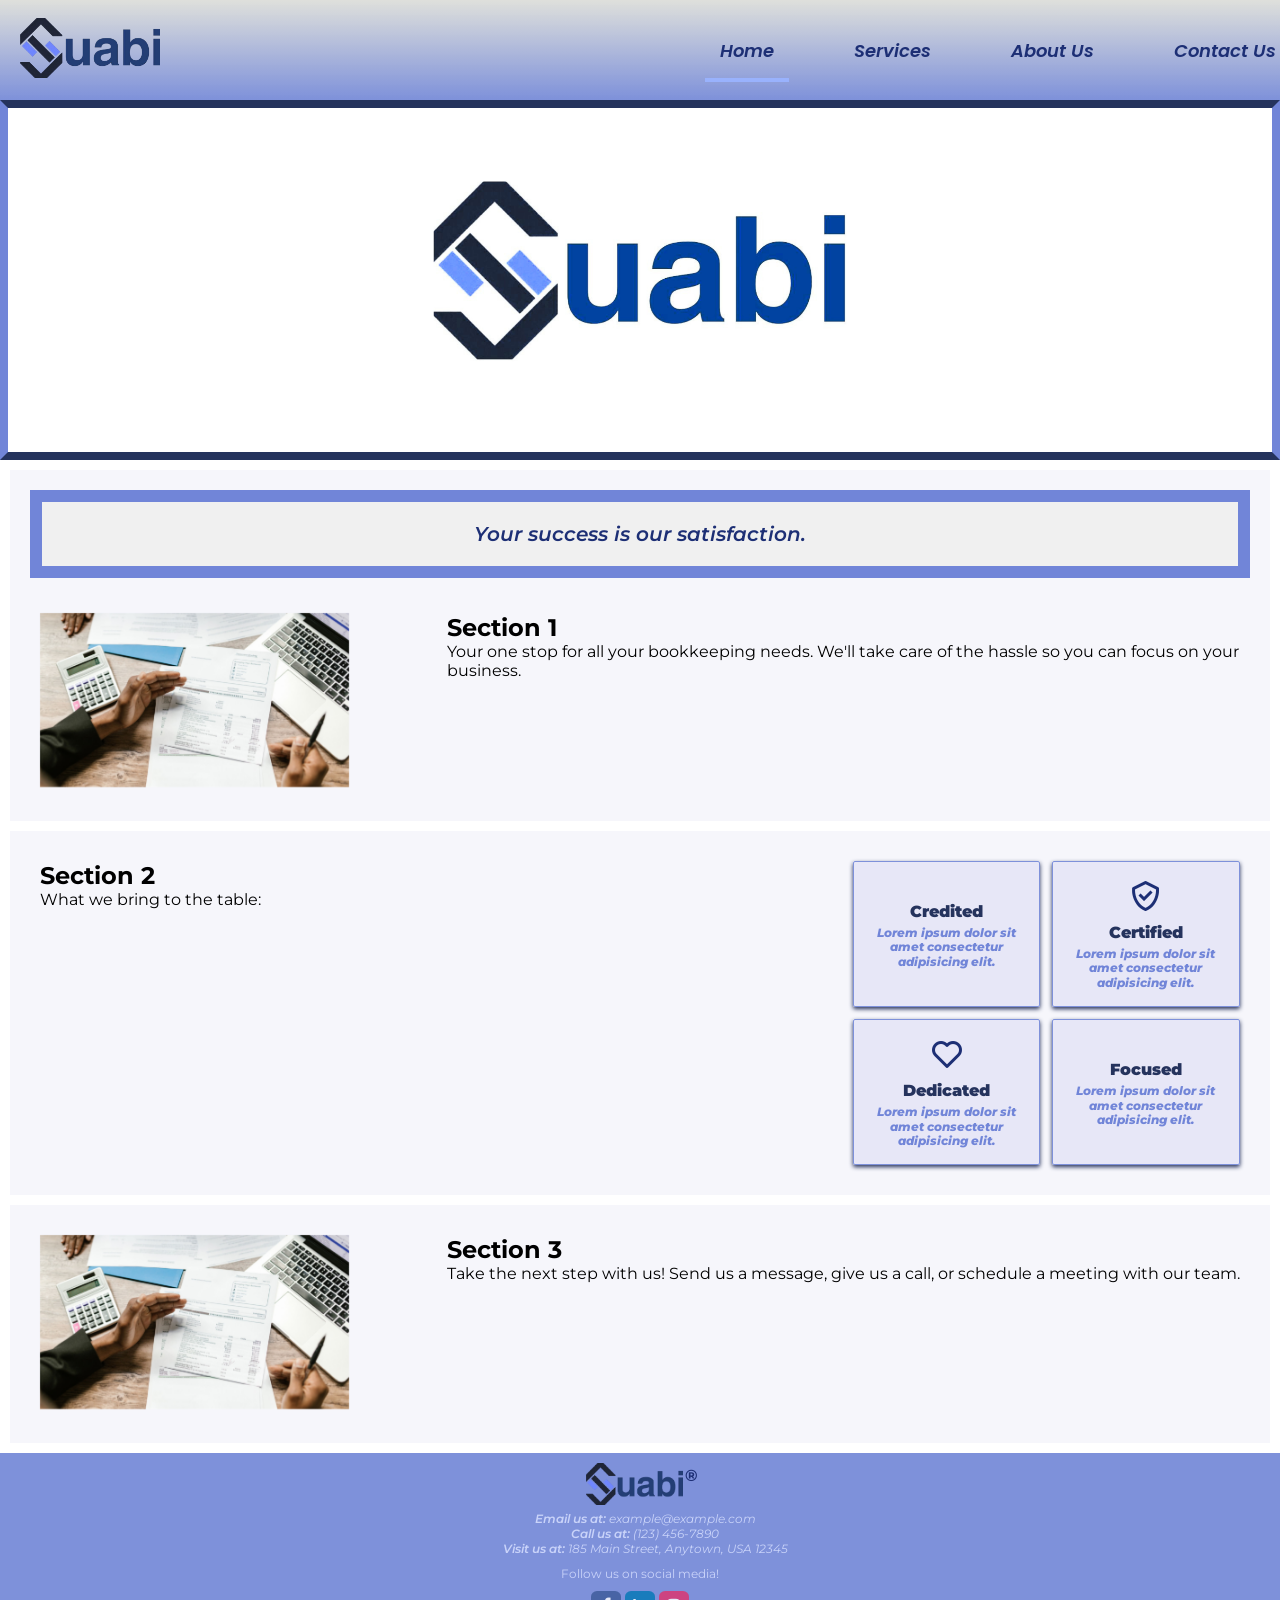
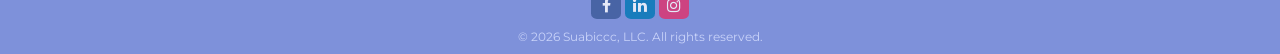
<file: Frontend/index.html>
<!-- This is the entry point for the website -->
 
<!-- Stating we're using html-->
<!DOCTYPE html> 
<html lang="en">  
<head>              
    <meta charset="UTF-8">
    <meta http-equiv="X-UA-Compatible" content="IE=edge">
    <meta name="viewport" content="width=device-width,initial-scale=1.0">
    <!-- Boxicons Icons -->
    <link href='https://unpkg.com/boxicons@2.1.4/css/boxicons.min.css' rel='stylesheet'>
    <!-- Basic Icons -->
    <link href="https://cdn.boxicons.com/3.0.8/fonts/basic/boxicons.min.css" rel="stylesheet">
    <!-- Filled Icons -->
    <link href="https://cdn.boxicons.com/3.0.8/fonts/filled/boxicons-filled.min.css" rel="stylesheet">
    <!-- Brand Icons -->
    <link href="https://cdn.boxicons.com/3.0.8/fonts/brands/boxicons-brands.min.css" rel="stylesheet">
    <!-- Font Awesome Icons -->
    <link rel="stylesheet" href="https://cdnjs.cloudflare.com/ajax/libs/font-awesome/4.7.0/css/font-awesome.min.css">
    <link rel="stylesheet" href="style-home-v.1.css">

<!-- Declaring the title of the web page-->
    <title>Suabi</title>
    <link rel="icon" type="image/x-icon" href="../Frontend/suabi-favicon.png">
</head>

    <!-- What's going on in the body of the page-->
    <body>
        <div class="WRAPPER">
            <nav class="NAV" id="navbar">
                <div class="NAV-LOGO" id="logo">
                    <a href="index.html">
                    <img src="../Frontend/Suabi trademark-transparent-cropped.png" alt="Company Trademark Logo"/>
                    </a>
                </div>  
                <!-- Menu option for different pages-->
                <div class="NAV-MENU" id="NAVMENU">
                    <ul>
                        <li><a href="index.html" class="link active">Home</a></li>
                        <li><a href="services-v.1.html" class="link">Services</a></li>
                        <li><a href="about-us-v.1.html" class="link">About Us</a></li>
                        <li><a href="contact-us-v.1.html" class="link">Contact Us</a></li>

                    </ul>
                </div>

                <!-- Creating button hamburger menu button -->
                    <div class="NAV-MENU-BUTTON" id="menuButton" onclick="menuFunction()"> 
                        <div class="menuBar1"></div>
                        <div class="menuBar2"></div>
                        <div class="menuBar3"></div>
                    </div>    
            </nav>
        </div>

        <!-- Main content of the page -->

        <!-- Header Photo Carousel -->
        <section class="CAROUSEL">
            <img class="IMG-CAROUSEL" id="IMG-1" src="../Frontend/re-colored-logo-3x2.png" style="width:100%;" style = "height:100%;" alt="Photo Carousel 1"/>
            <img class="IMG-CAROUSEL" id="IMG-2" src="../Frontend/your-book-keeping-partner-3x2.png" style="width:100%;" style = "height:100%;" alt="Photo Carousel 2"/>
            <img class="IMG-CAROUSEL" id="IMG-3" src="../Frontend/quickbooks-certification-3x2.png" style="width:100%;" style = "height:100%;"alt="Photo Carousel 3"/>
        </section>

         <!-- Section 1-->
        <div class="HOME-CONTAINER">
            
        <!-- Homepage Content -->
        <p class="HOME-INTRO">
            Your success is our satisfaction.
        </p>
                <!-- Reverse the order of columns on smaller screens -->
                <div class="HOME-ROW reverse-order">
                    <!-- Image Column -->
                    <div class="HOME-COLUMN-2 slide-in from-left">
                        <img src="../Frontend/SUABI-homepage-pic-3-16x9.jpg" 
                        alt="Company Image" width="80%"/>
                    </div>
                    <!-- Text Column -->
                    <div class="HOME-COLUMN-1 slide-in from-right">
                        <h2 class="COLUMN-HEADER">Section 1</h2>
                        <p><span>
                            Your one stop for all your bookkeeping needs. 
                            We'll take care of the hassle 
                            so you can focus on your business.
                        </span></p>
                    </div>
                </div>
            </div>
        </div>

                <!-- Section 2-->
        <div class="HOME-CONTAINER">
            <div class="HOME-ROW">
            <!-- Reverse the order of columns on smaller screens -->
                <div class="HOME-ROW reverse-order">
                <!-- Text Column -->
                <div class="HOME-COLUMN-1 slide-in from-right">
                    <h2 class="COLUMN-HEADER">Section 2</h2>
                    <p><span>
                        What we bring to the table:
                    </span></p>
                </div>
                <!-- Why Trust Us Column -->
                <div class="HOME-COLUMN-2 slide-in from-left">
                 <!-- Why our clients can trust us -->
                    <div class="WHY-TRUST-GRID">
                            <div class="WHY-TRUST-SMALL-CARD">
                                <i class="bx bx-medal-star"></i> 
                                    <h4>Credited</h4>
                                    <p class="WHY-TRUST-CONTENT">Lorem ipsum dolor sit amet consectetur adipisicing elit.</p>
                            </div>
                            <div class="WHY-TRUST-SMALL-CARD">
                                <i class="bx bx-check-shield"></i>
                                    <h4>Certified</h4>
                                    <p class="WHY-TRUST-CONTENT">Lorem ipsum dolor sit amet consectetur adipisicing elit.</p>
                            </div>
                            <div class="WHY-TRUST-SMALL-CARD">
                                <i class="bx bx-heart FEATURE-ICON"></i>
                                    <h4>Dedicated</h4>
                                        <p class="WHY-TRUST-CONTENT">Lorem ipsum dolor sit amet consectetur adipisicing elit.</p>
                            </div>
                            <div class="WHY-TRUST-SMALL-CARD">
                                <i class="bx bx-enterprise"></i>
                                    <h4>Focused</h4>
                                    <p class="WHY-TRUST-CONTENT">Lorem ipsum dolor sit amet consectetur adipisicing elit.</p>
                            </div>
                        </div>
                    </div>
                </div>
            </div>
        </div>
        
        <!-- Section 3-->
        <div class="HOME-CONTAINER">
            <div class="HOME-ROW">
                <!-- Reverse the order of columns on smaller screens -->
                <div class="HOME-ROW reverse-order">
                    <!-- Image Column -->
                    <div class="HOME-COLUMN-2 slide-in from-left">
                        <img src="../Frontend/SUABI-homepage-pic-3-16x9.jpg" 
                        alt="Company Image" width="80%"/>
                    </div>
                    <!-- Text Column -->
                    <div class="HOME-COLUMN-1 slide-in from-right">
                        <h2 class="COLUMN-HEADER">Section 3</h2>
                        <p><span>
                            Take the next step with us! Send us a message, give us a call, 
                            or schedule a meeting with our team.
                        </span></p>
                    </div>
                </div>
            </div>
        </div>

        <!-- Footer -->
        <footer class="FOOT" >
            <div class="FOOT-LOGO">
                <img src="../Frontend/Suabi trademark-transparent-cropped.png" alt="Company Trademark Logo"/>
            </div>
            <address class="FOOT-BUSINESS-INFO">
                <span class="bold">Email us at:</span><a href="mailto:example@example.com" class="suabiEmail"> example@example.com</a><br>
                <span class="bold">Call us at:</span> <a href="tel:+1234567890" class="suabiPhone"> (123) 456-7890 </a><br>
                <span class="bold">Visit us at:</span> 185 Main Street, Anytown, USA 12345<br>
            </address>
            <p>Follow us on social media!</p>
            <div class="FOOT-SOCIAL">
                <a href="https://www.facebook.com/people/Suabiccc-LLC/61589513567706/" class="fa fa-facebook" target="_blank"></a>
                <a href="https://www.linkedin.com/in/ananta-bista-8b4021183" class="fa fa-linkedin" target="_blank"></a>
                <a href="#" class="fa fa-instagram" target="_blank"></a>
            </div>
            <p>&copy; 2026 Suabiccc, LLC. All rights reserved.</p>
        </footer>

        
<!-- JavaScript -->

        <!-- Making menu functional and responsive (using javascript)-->
        <script>
            // Toggle the responsive class on the navigation menu
            function menuFunction(navMenu, menuButton){
                var navMenu = document.getElementById("NAVMENU");
                var menuButton = document.getElementById("menuButton");

                /// Toggle the responsive class on the navigation menu
                if(navMenu.className === "NAV-MENU"){
                        navMenu.className += " responsive";
                }else{
                        navMenu.className = "NAV-MENU";
                }
                // Toggle the change class on the menu button to animate menu bars
                menuButton.classList.toggle("change");
            }

            // When the user scrolls down 40px from the top of the document, hide the navbar
            window.addEventListener('scroll', function() {
                var navbar = document.getElementById("navbar");
                var menuButton = document.getElementById("menuButton");

                if(window.scrollY > 40){
                    navbar.classList.add("scrolled");
                    menuButton.classList.add("scrolled");
                }else{
                    navbar.classList.remove("scrolled");
                    menuButton.classList.remove("scrolled");
                }
            });
        </script>

        <!-- Making carousel functional by automatically cycling through the image (using javascript)-->
        <script>
            // declaring the carousel index
            var carouselIndex = 0;
            imageCarousel();

            function imageCarousel(){

                // declaring values for carousel index and images
                var c;
                var t;

                // getting all the images in the carousel
                t = document.getElementsByClassName("IMG-CAROUSEL");
                for (c = 0; c < t.length; c++) {
                    t[c].style.display = "none";
                }
                carouselIndex++;
                if (carouselIndex > t.length) {carouselIndex = 1}
                t[carouselIndex-1].style.display = "block";
                setTimeout(imageCarousel, 3000);
            }
        </script>

        <!-- Making slide-in function functional -->
        <script>
            // Creating listener
            document.addEventListener("DOMContentLoaded", function() {
                // creating observer for slide-in animation
                const observerOptions = {
                    // states to use the viewport
                    root: null,
                    rootMargin: '0px',
                    // tells to trigger when element is 60% in view
                    threshold: 0.60,
                };
                    
                // initializing new intersection observer to trigger slide-in animation 
                const observer = new IntersectionObserver((entries, observer) => {
                    entries.forEach(entry => {
                        // checks if element is intersecting (is in view)
                        if (entry.isIntersecting) {
                            // adding visible class to trigger CSS
                            entry.target.classList.add("visible");
                            // stoping observing once animated
                               // to improve performance
                            observer.unobserve(entry.target);
                            }
                    });
                }, observerOptions);

                // initilzing to select all elements with the "slide-in" class 
                const elements = document.querySelectorAll('.slide-in');
                    elements.forEach(element => {
                        observer.observe(element);
                    });
                });

                // For smoother transition when resizing window
                const transitionSheet = document.createElement('style');
                
                // stating that there should be no slide-in animation
                transitionSheet.innerText = `
                    .slide-in.no-transition {
                        transition: none !important;
                    }
                `;
                document.head.appendChild(transitionSheet);

            // delaying animation action until after window has resized 
            let resizeTimer;
                
            // initilzing to select all elements with the "slide-in" class 
            const slidInElements = document.querySelectorAll('.slide-in');

            window.addEventListener('resize', function() {
                // disables transition to prevent the slide-in animation
                slidInElements.forEach(element => {
                    element.classList.add('no-transition');
                });
                    
                // resets/clears resize timer
                clearTimeout(resizeTimer);
                
                // once resizing is finished, re-enables transition for animation
                resizeTimer = setTimeout(function() {
                    const elements = document.querySelectorAll('.slide-in');
                        elements.forEach(element => {
                            element.classList.remove('no-transition');
                        });
                    }, 100);
                });
        </script>  
    </body>
</html>
</file>
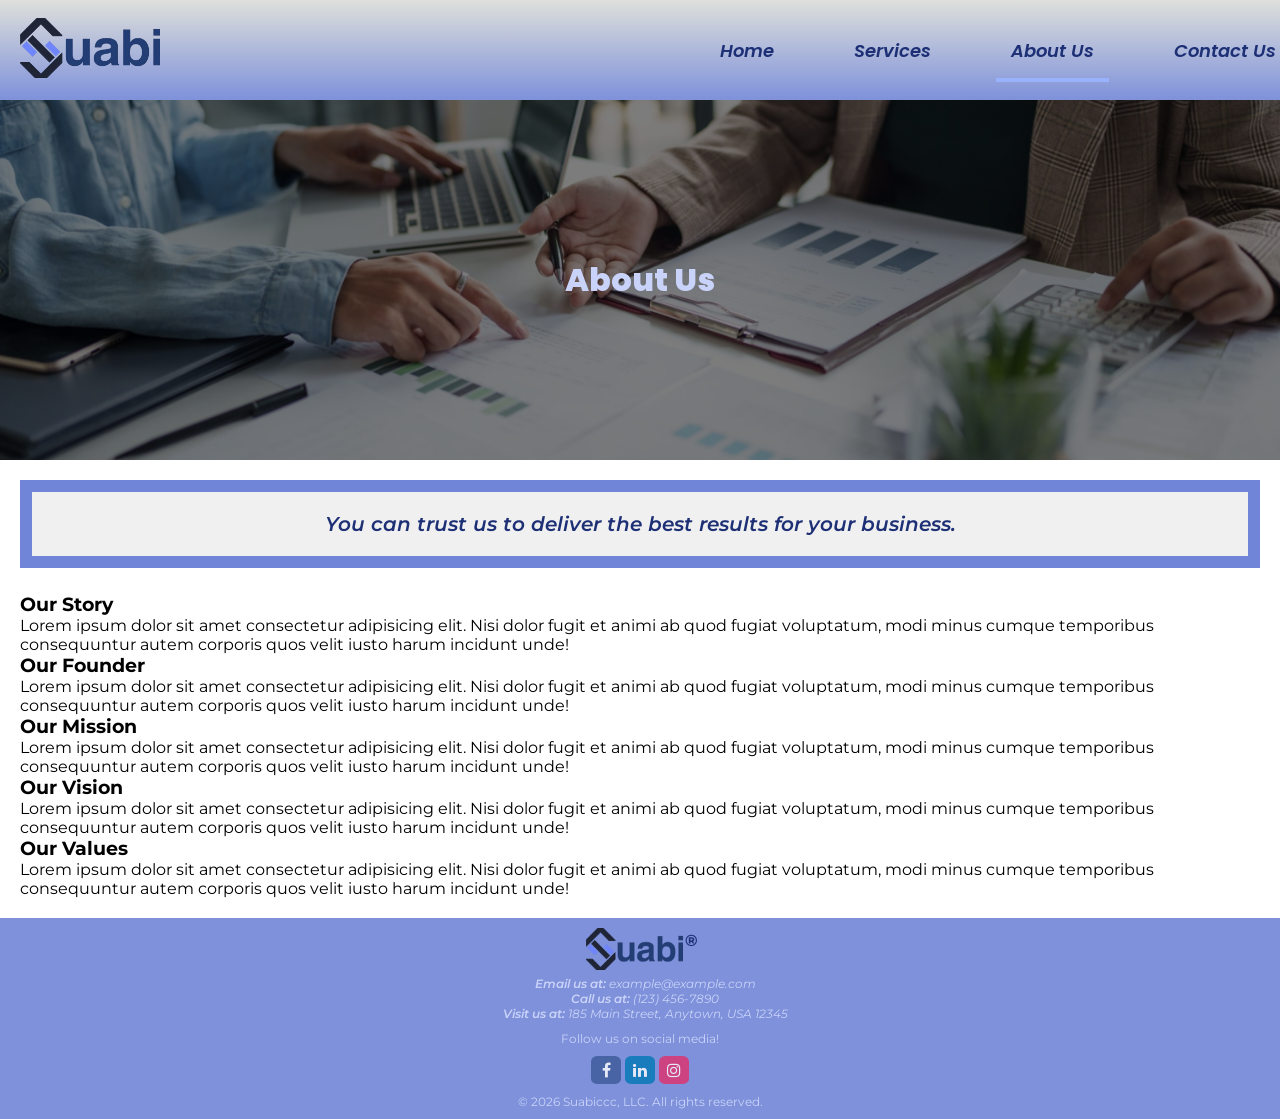
<file: Frontend/about-us-v.1.html>
<!-- This file lays out the about us page -->

<!-- Stating we're using html-->
<!DOCTYPE html> 
<html lang="en">  
<head>              
    <meta charset="UTF-8">
    <meta http-equiv="X-UA-Compatible" content="IE=edge">
    <meta name="viewport" content="width=device-width,initial-scale=1.0">
    <!-- Font Awesome Icons -->
        <link rel="stylesheet" href="https://cdnjs.cloudflare.com/ajax/libs/font-awesome/4.7.0/css/font-awesome.min.css">
    <link rel="stylesheet" href="style-about-us-v.1.css">

<!-- Declaring the title of the web page-->
    <title>About Us</title>
    <link rel="icon" type="image/x-icon" href="../Frontend/suabi-favicon.png">

</head>

<!-- What's going on in the body of the page-->
<body>
    <div class="WRAPPER">
        <nav class="NAV" id="navbar">
            <div class="NAV-LOGO" id="logo">
                <a href="index.html">
                <img src="../Frontend/Suabi trademark-transparent-cropped.png" alt="Company Trademark Logo"/>
                </a>
            </div>  
            <!-- Menu option for different pages-->
            <div class="NAV-MENU" id="NAVMENU">
                <ul>
                    <li><a href="index.html" class="link">Home</a></li>
                    <li><a href="services-v.1.html" class="link">Services</a></li>
                    <li><a href="about-us-v.1.html" class="link active">About Us</a></li>
                    <li><a href="contact-us-v.1.html" class="link">Contact Us</a></li>
            

                </ul>
            </div>

            
             <!-- Creating button hamburger menu button -->
                    <div class="NAV-MENU-BUTTON" id="menuButton" onclick="menuFunction()"> 
                        <div class="menuBar1"></div>
                        <div class="menuBar2"></div>
                        <div class="menuBar3"></div>
                    </div>    
        </nav>
    </div>

    <!-- Main content of the page -->

        <!-- About Page Hero -->
        <div class="ABOUT-HERO-IMAGE"> 
                <div class="ABOUT-HERO-TEXT">
                    <h1>About Us</h1>
                </div>
        </div>

        <div class="ABOUT-CONTAINER">
        <!-- About Us Section -->
            <section class="ABOUT-SEC">
        <!-- About Us Intro -->
                <p class="ABOUT-INTRO"> You can trust us to deliver the best results for your business. 
                </p>
                <!-- Our Story Content -->
                <section class="OUR-STORY-SEC">
                    <h3 class="STORY-TITLE">Our Story</h3>
                        <p class="STORY-CONTENT">Lorem ipsum dolor sit amet consectetur adipisicing elit. Nisi dolor fugit et animi ab quod fugiat voluptatum, modi minus cumque temporibus consequuntur autem corporis quos velit iusto harum incidunt unde!</p>    
                </section>
                <!-- Our Founder Content -->
                <section class="OUR-FOUNDER-SEC">
                    <h3 class="FOUNDER-TITLE">Our Founder</h3>
                        <p class="FOUNDER-CONTENT">Lorem ipsum dolor sit amet consectetur adipisicing elit. Nisi dolor fugit et animi ab quod fugiat voluptatum, modi minus cumque temporibus consequuntur autem corporis quos velit iusto harum incidunt unde!</p>    
                </section>
                <!-- Our Mission Content -->
                <section class="OUR-MISSION-SEC">
                    <h3 class="MISSION-TITLE">Our Mission</h3>
                        <p class="MISSION-CONTENT">Lorem ipsum dolor sit amet consectetur adipisicing elit. Nisi dolor fugit et animi ab quod fugiat voluptatum, modi minus cumque temporibus consequuntur autem corporis quos velit iusto harum incidunt unde!</p>    
                </section>
                <!-- Our Vision Content -->
                <section class="OUR-VISION-SEC">
                    <h3 class="VISION-TITLE">Our Vision</h3>
                        <p class="VISION-CONTENT">Lorem ipsum dolor sit amet consectetur adipisicing elit. Nisi dolor fugit et animi ab quod fugiat voluptatum, modi minus cumque temporibus consequuntur autem corporis quos velit iusto harum incidunt unde!</p>    
                </section>
                <!-- Our Values Content -->
                <section class="OUR-VALUES-SEC">
                    <h3 class="VALUES-TITLE">Our Values</h3>
                        <p class="VALUES-CONTENT">Lorem ipsum dolor sit amet consectetur adipisicing elit. Nisi dolor fugit et animi ab quod fugiat voluptatum, modi minus cumque temporibus consequuntur autem corporis quos velit iusto harum incidunt unde!</p>
                </section>
            </section>
        </div> 

        <!-- Footer -->
        <footer class="FOOT" >
            <div class="FOOT-LOGO">
                <img src="../Frontend/Suabi trademark-transparent-cropped.png" alt="Company Trademark Logo"/>
            </div>
            <address class="FOOT-BUSINESS-INFO">
                <span class="bold">Email us at:</span><a href="mailto:example@example.com" class="suabiEmail"> example@example.com</a><br>
                <span class="bold">Call us at:</span> <a href="tel:+1234567890" class="suabiPhone"> (123) 456-7890 </a><br>
                <span class="bold">Visit us at:</span> 185 Main Street, Anytown, USA 12345<br>
            </address>
            <p>Follow us on social media!</p>
            <div class="FOOT-SOCIAL">
                <a href="https://www.facebook.com/people/Suabiccc-LLC/61589513567706/" class="fa fa-facebook" target="_blank"></a>
                <a href="https://www.linkedin.com/in/ananta-bista-8b4021183" class="fa fa-linkedin" target="_blank"></a>
                <a href="#" class="fa fa-instagram" target="_blank"></a>
            </div>
            <p>&copy; 2026 Suabiccc, LLC. All rights reserved.</p>
        </footer>

    <!-- Javascript -->
     
        <!-- Making menu functional and responsive (using javascript)-->
        <script>
            // Toggle the responsive class on the navigation menu
            function menuFunction(navMenu, menuButton){
                var navMenu = document.getElementById("NAVMENU");
                var menuButton = document.getElementById("menuButton");

                /// Toggle the responsive class on the navigation menu
                if(navMenu.className === "NAV-MENU"){
                        navMenu.className += " responsive";
                }else{
                        navMenu.className = "NAV-MENU";
                }
                // Toggle the change class on the menu button to animate menu bars
                menuButton.classList.toggle("change");
            }

            // When the user scrolls down 40px from the top of the document, hide the navbar
            window.addEventListener('scroll', function() {
                var navbar = document.getElementById("navbar");
                var menuButton = document.getElementById("menuButton");

                if(window.scrollY > 40){
                    navbar.classList.add("scrolled");
                    menuButton.classList.add("scrolled");
                }else{
                    navbar.classList.remove("scrolled");
                    menuButton.classList.remove("scrolled");
                }
            });
        </script>

</body>
</html>
</file>
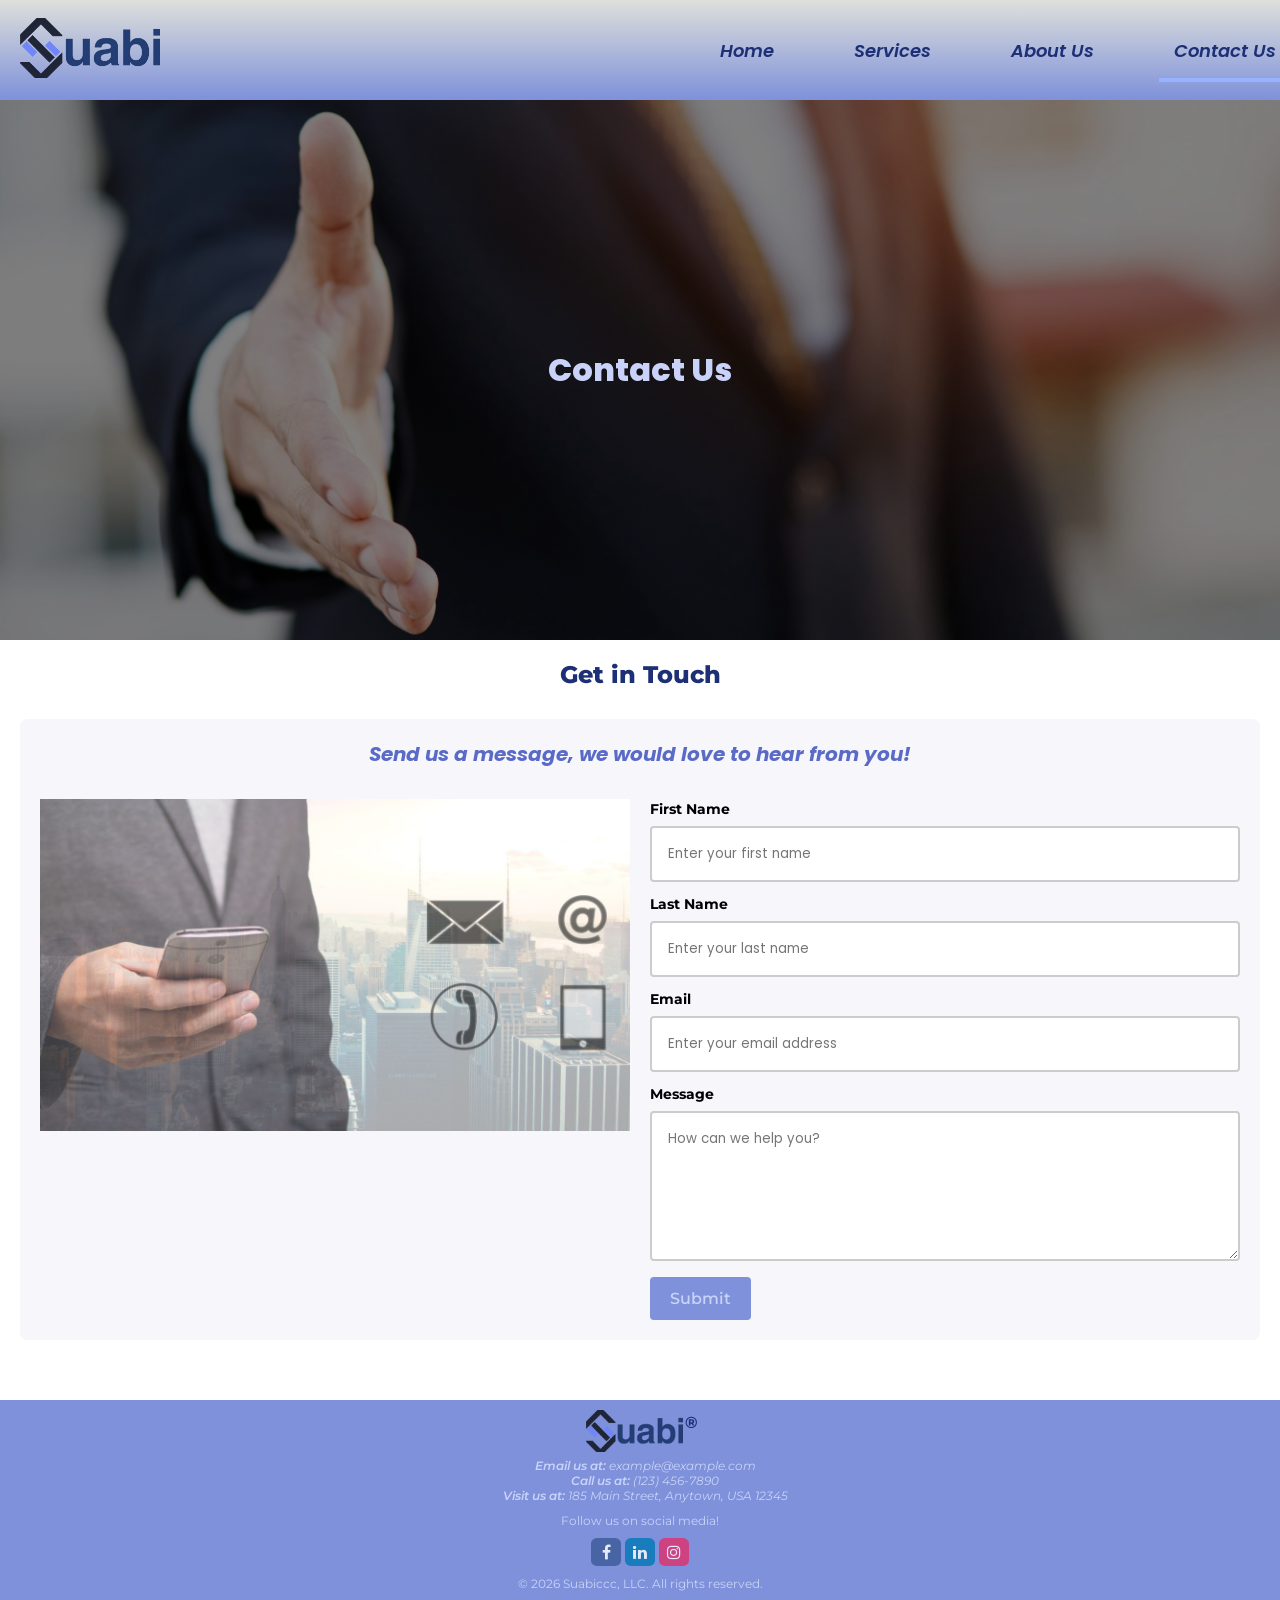
<file: Frontend/contact-us-v.1.html>
<!-- Stating we're using html-->
<!DOCTYPE html> 
<html lang="en">  
    <head>              
        <meta charset="UTF-8">
        <meta http-equiv="X-UA-Compatible" content="IE=edge">
        <meta name="viewport" content="width=device-width,initial-scale=1.0">
        <!-- Font Awesome Icons -->
        <link rel="stylesheet" href="https://cdnjs.cloudflare.com/ajax/libs/font-awesome/4.7.0/css/font-awesome.min.css">
        <link rel="stylesheet" href="style-contact-us-v.1.css">

        <!-- Declaring the title of the web page-->
        <title>Contact Us</title>
        <link rel="icon" type="image/x-icon" href="../Frontend/suabi-favicon.png">
    </head>

    <!-- What's going on in the body of the page-->
    <body>
        <div class="WRAPPER">
            <nav class="NAV" id="navbar" >
                <div class="NAV-LOGO" id="logo">
                    <a href="index.html">
                    <img src="../Frontend/Suabi trademark-transparent-cropped.png" alt="Company Trademark Logo"/>
                    </a>
                </div>  
                <!-- Menu option for different pages-->
                <div class="NAV-MENU" id="NAVMENU">
                    <ul>
                        <li><a href="index.html" class="link">Home</a></li>
                        <li><a href="services-v.1.html" class="link">Services</a></li>
                        <li><a href="about-us-v.1.html" class="link">About Us</a></li>
                        <li><a href="contact-us-v.1.html" class="link active">Contact Us</a></li>
                    </ul>
                </div>
                    
            <!-- Creating button hamburger menu button -->
                <div class="NAV-MENU-BUTTON" id="menuButton" onclick="menuFunction()"> 
                    <div class="menuBar1"></div>
                    <div class="menuBar2"></div>
                    <div class="menuBar3"></div>
                </div> 
            </nav>
        </div>

        <!-- Main content of the page -->

        <!-- Hero Image -->
        <div class="CONTACT-HERO-IMAGE"> 
                <div class="CONTACT-HERO-TEXT">
                    <h1>Contact Us</h1>
                </div>
        </div>

        <!-- Contact header and intro -->
            <h2>Get in Touch</h2>

        <!-- Contact form Content -->
        <div class="CONTACT-CONTAINER">
                <p class="FORM-INTRO">Send us a message, we would love to hear from you!</p>
            <!--Contact form layout --> 
            <div class="CONTACT-ROW">
                <div class="CONTACT-COLUMN"> 
                    <img src="../Frontend/SUABI-contact-us-body-3x2.jpg" alt="Contact Us Image"/>
                </div>
                
                <!-- Contact form -->
                <div class="CONTACT-COLUMN">
                <!-- Contact form using Web3Forms -->
                    <form action="https://api.web3forms.com/submit" method="POST">
                        <input type="hidden" name="access_key" vaue="07b4c023-eef8-4f13-8719-bb7428349533">

                        <!-- Contact form fields -->
                        <!-- First Name -->
                        <label for="firstName">First Name</label>
                        <input type="text"id="firstName" name="firstName" placeholder="Enter your first name" required>
                        <!-- Last Name -->
                        <label for="lastName">Last Name</label>
                        <input type="text" id="lastName" name="lastName" placeholder="Enter your last name" required>
                        <!-- Email -->
                        <label for="email">Email</label>
                        <input type="text" id = "emailAdd" name="email" placeholder="Enter your email address" required>
                        <!-- Can add country, city, etc. options as needed -->
                    
                        <!-- Message Box -->
                        <label for="message">Message</label>
                        <textarea id="message" name="message" placeholder="How can we help you?" style="height: 150px;" required></textarea>
                        <input type="submit" value ="Submit">
                    </form>
                </div>
            </div>
        </div>


        <!-- Footer -->
        <footer class="FOOT" >
            <div class="FOOT-LOGO">
                <img src="../Frontend/Suabi trademark-transparent-cropped.png" alt="Company Trademark Logo"/>
            </div>
            <address class="FOOT-BUSINESS-INFO">
                <span class="bold">Email us at:</span><a href="mailto:example@example.com" class="suabiEmail"> example@example.com</a><br>
                <span class="bold">Call us at:</span> <a href="tel:+1234567890" class="suabiPhone"> (123) 456-7890 </a><br>
                <span class="bold">Visit us at:</span> 185 Main Street, Anytown, USA 12345<br>
            </address>
            <p>Follow us on social media!</p>
            <div class="FOOT-SOCIAL">
                <a href="https://www.facebook.com/people/Suabiccc-LLC/61589513567706/" class="fa fa-facebook" target="_blank"></a>
                <a href="https://www.linkedin.com/in/ananta-bista-8b4021183" class="fa fa-linkedin" target="_blank"></a>
                <a href="#" class="fa fa-instagram" target="_blank"></a>
            </div>
            <p>&copy; 2026 Suabiccc, LLC. All rights reserved.</p>
        </footer>

        
    <!-- Javascript-->
     
        <!-- Making menu functional and responsive (using javascript)-->
        <script>
            // Toggle the responsive class on the navigation menu
            function menuFunction(navMenu, menuButton){
                var navMenu = document.getElementById("NAVMENU");
                var menuButton = document.getElementById("menuButton");

                /// Toggle the responsive class on the navigation menu
                if(navMenu.className === "NAV-MENU"){
                        navMenu.className += " responsive";
                }else{
                        navMenu.className = "NAV-MENU";
                }
                // Toggle the change class on the menu button to animate menu bars
                menuButton.classList.toggle("change");
            }

            // When the user scrolls down 40px from the top of the document, hide the navbar
            window.addEventListener('scroll', function() {
                var navbar = document.getElementById("navbar");
                var menuButton = document.getElementById("menuButton");

                if(window.scrollY > 40){
                    navbar.classList.add("scrolled");
                    menuButton.classList.add("scrolled");
                }else{
                    navbar.classList.remove("scrolled");
                    menuButton.classList.remove("scrolled");
                }
            });
        </script>

    </body>
</html>
</file>
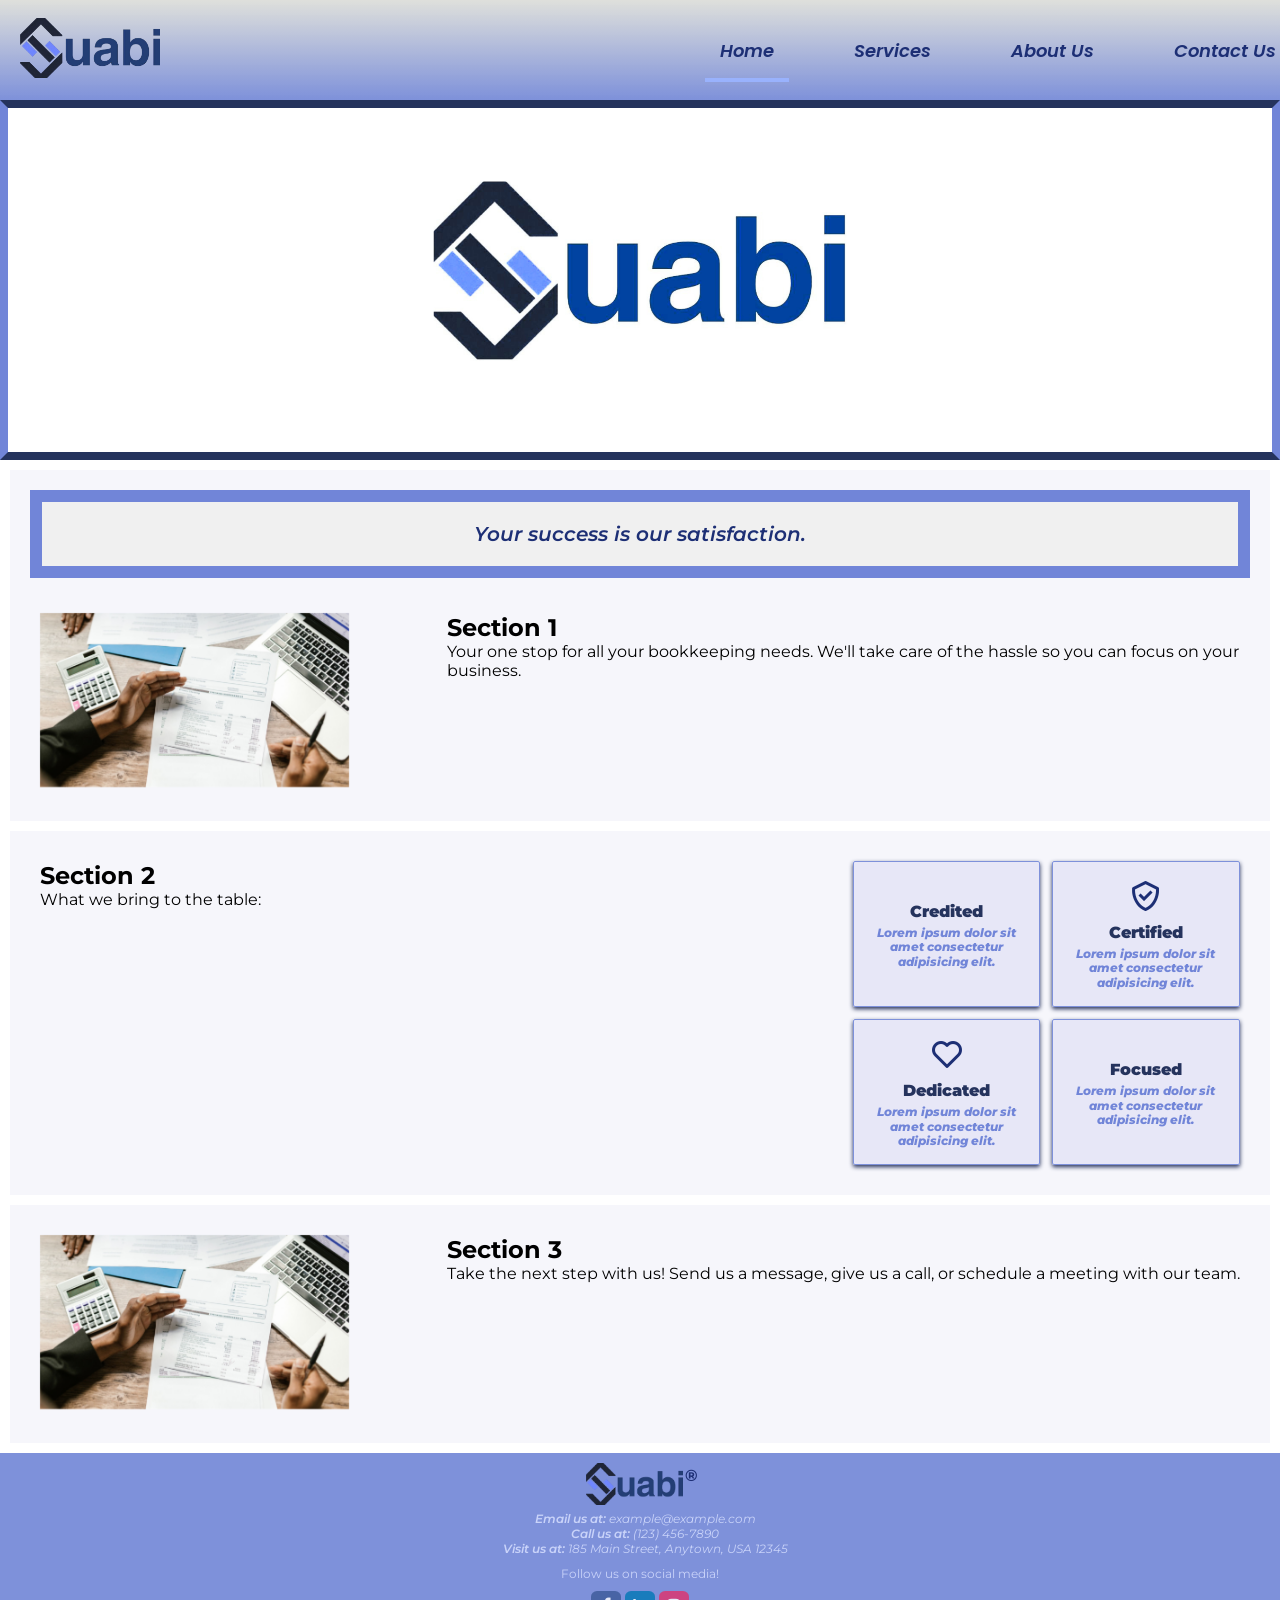
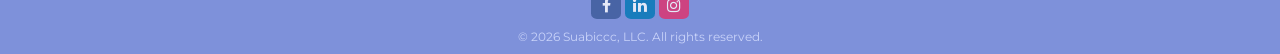
<file: Frontend/homepage-v.1.html>
<!-- Stating we're using html-->
<!DOCTYPE html> 
<html lang="en">  
<head>              
    <meta charset="UTF-8">
    <meta http-equiv="X-UA-Compatible" content="IE=edge">
    <meta name="viewport" content="width=device-width,initial-scale=1.0">
    <!-- Boxicons Icons -->
    <link href='https://unpkg.com/boxicons@2.1.4/css/boxicons.min.css' rel='stylesheet'>
    <!-- Basic Icons -->
    <link href="https://cdn.boxicons.com/3.0.8/fonts/basic/boxicons.min.css" rel="stylesheet">
    <!-- Filled Icons -->
    <link href="https://cdn.boxicons.com/3.0.8/fonts/filled/boxicons-filled.min.css" rel="stylesheet">
    <!-- Brand Icons -->
    <link href="https://cdn.boxicons.com/3.0.8/fonts/brands/boxicons-brands.min.css" rel="stylesheet">
    <!-- Font Awesome Icons -->
    <link rel="stylesheet" href="https://cdnjs.cloudflare.com/ajax/libs/font-awesome/4.7.0/css/font-awesome.min.css">
    <link rel="stylesheet" href="style-home-v.1.css">

<!-- Declaring the title of the web page-->
    <title>Suabi</title>
    <link rel="icon" type="image/x-icon" href="../Frontend/suabi-favicon.png">
</head>

    <!-- What's going on in the body of the page-->
    <body>
        <div class="WRAPPER">
            <nav class="NAV" id="navbar">
                <div class="NAV-LOGO" id="logo">
                    <a href="homepage-v.1.html">
                    <img src="../Frontend/Suabi trademark-transparent-cropped.png" alt="Company Trademark Logo"/>
                    </a>
                </div>  
                <!-- Menu option for different pages-->
                <div class="NAV-MENU" id="NAVMENU">
                    <ul>
                        <li><a href="homepage-v.1.html" class="link active">Home</a></li>
                        <li><a href="services-v.1.html" class="link">Services</a></li>
                        <li><a href="about-us-v.1.html" class="link">About Us</a></li>
                        <li><a href="contact-us-v.1.html" class="link">Contact Us</a></li>

                    </ul>
                </div>

                <!-- Creating button hamburger menu button -->
                    <div class="NAV-MENU-BUTTON" id="menuButton" onclick="menuFunction()"> 
                        <div class="menuBar1"></div>
                        <div class="menuBar2"></div>
                        <div class="menuBar3"></div>
                    </div>    
            </nav>
        </div>

        <!-- Main content of the page -->

        <!-- Header Photo Carousel -->
        <section class="CAROUSEL">
            <img class="IMG-CAROUSEL" id="IMG-1" src="../Frontend/re-colored-logo-3x2.png" style="width:100%;" style = "height:100%;" alt="Photo Carousel 1"/>
            <img class="IMG-CAROUSEL" id="IMG-2" src="../Frontend/your-book-keeping-partner-3x2.png" style="width:100%;" style = "height:100%;" alt="Photo Carousel 2"/>
            <img class="IMG-CAROUSEL" id="IMG-3" src="../Frontend/quickbooks-certification-3x2.png" style="width:100%;" style = "height:100%;"alt="Photo Carousel 3"/>
        </section>

         <!-- Section 1-->
        <div class="HOME-CONTAINER">
            
        <!-- Homepage Content -->
        <p class="HOME-INTRO">
            Your success is our satisfaction.
        </p>
                <!-- Reverse the order of columns on smaller screens -->
                <div class="HOME-ROW reverse-order">
                    <!-- Image Column -->
                    <div class="HOME-COLUMN-2 slide-in from-left">
                        <img src="../Frontend/SUABI-homepage-pic-3-16x9.jpg" 
                        alt="Company Image" width="80%"/>
                    </div>
                    <!-- Text Column -->
                    <div class="HOME-COLUMN-1 slide-in from-right">
                        <h2 class="COLUMN-HEADER">Section 1</h2>
                        <p><span>
                            Your one stop for all your bookkeeping needs. 
                            We'll take care of the hassle 
                            so you can focus on your business.
                        </span></p>
                    </div>
                </div>
            </div>
        </div>

                <!-- Section 2-->
        <div class="HOME-CONTAINER">
            <div class="HOME-ROW">
            <!-- Reverse the order of columns on smaller screens -->
                <div class="HOME-ROW reverse-order">
                <!-- Text Column -->
                <div class="HOME-COLUMN-1 slide-in from-right">
                    <h2 class="COLUMN-HEADER">Section 2</h2>
                    <p><span>
                        What we bring to the table:
                    </span></p>
                </div>
                <!-- Why Trust Us Column -->
                <div class="HOME-COLUMN-2 slide-in from-left">
                 <!-- Why our clients can trust us -->
                    <div class="WHY-TRUST-GRID">
                            <div class="WHY-TRUST-SMALL-CARD">
                                <i class="bx bx-medal-star"></i> 
                                    <h4>Credited</h4>
                                    <p class="WHY-TRUST-CONTENT">Lorem ipsum dolor sit amet consectetur adipisicing elit.</p>
                            </div>
                            <div class="WHY-TRUST-SMALL-CARD">
                                <i class="bx bx-check-shield"></i>
                                    <h4>Certified</h4>
                                    <p class="WHY-TRUST-CONTENT">Lorem ipsum dolor sit amet consectetur adipisicing elit.</p>
                            </div>
                            <div class="WHY-TRUST-SMALL-CARD">
                                <i class="bx bx-heart FEATURE-ICON"></i>
                                    <h4>Dedicated</h4>
                                        <p class="WHY-TRUST-CONTENT">Lorem ipsum dolor sit amet consectetur adipisicing elit.</p>
                            </div>
                            <div class="WHY-TRUST-SMALL-CARD">
                                <i class="bx bx-enterprise"></i>
                                    <h4>Focused</h4>
                                    <p class="WHY-TRUST-CONTENT">Lorem ipsum dolor sit amet consectetur adipisicing elit.</p>
                            </div>
                        </div>
                    </div>
                </div>
            </div>
        </div>
        
        <!-- Section 3-->
        <div class="HOME-CONTAINER">
            <div class="HOME-ROW">
                <!-- Reverse the order of columns on smaller screens -->
                <div class="HOME-ROW reverse-order">
                    <!-- Image Column -->
                    <div class="HOME-COLUMN-2 slide-in from-left">
                        <img src="../Frontend/SUABI-homepage-pic-3-16x9.jpg" 
                        alt="Company Image" width="80%"/>
                    </div>
                    <!-- Text Column -->
                    <div class="HOME-COLUMN-1 slide-in from-right">
                        <h2 class="COLUMN-HEADER">Section 3</h2>
                        <p><span>
                            Take the next step with us! Send us a message, give us a call, 
                            or schedule a meeting with our team.
                        </span></p>
                    </div>
                </div>
            </div>
        </div>

        <!-- Footer -->
        <footer class="FOOT" >
            <div class="FOOT-LOGO">
                <img src="../Frontend/Suabi trademark-transparent-cropped.png" alt="Company Trademark Logo"/>
            </div>
            <address class="FOOT-BUSINESS-INFO">
                <span class="bold">Email us at:</span><a href="mailto:example@example.com" class="suabiEmail"> example@example.com</a><br>
                <span class="bold">Call us at:</span> <a href="tel:+1234567890" class="suabiPhone"> (123) 456-7890 </a><br>
                <span class="bold">Visit us at:</span> 185 Main Street, Anytown, USA 12345<br>
            </address>
            <p>Follow us on social media!</p>
            <div class="FOOT-SOCIAL">
                <a href="https://www.facebook.com/people/Suabiccc-LLC/61589513567706/" class="fa fa-facebook" target="_blank"></a>
                <a href="https://www.linkedin.com/in/ananta-bista-8b4021183" class="fa fa-linkedin" target="_blank"></a>
                <a href="#" class="fa fa-instagram" target="_blank"></a>
            </div>
            <p>&copy; 2026 Suabiccc, LLC. All rights reserved.</p>
        </footer>

        
<!-- JavaScript -->

        <!-- Making menu functional and responsive (using javascript)-->
        <script>
            // Toggle the responsive class on the navigation menu
            function menuFunction(navMenu, menuButton){
                var navMenu = document.getElementById("NAVMENU");
                var menuButton = document.getElementById("menuButton");

                /// Toggle the responsive class on the navigation menu
                if(navMenu.className === "NAV-MENU"){
                        navMenu.className += " responsive";
                }else{
                        navMenu.className = "NAV-MENU";
                }
                // Toggle the change class on the menu button to animate menu bars
                menuButton.classList.toggle("change");
            }

            // When the user scrolls down 40px from the top of the document, hide the navbar
            window.addEventListener('scroll', function() {
                var navbar = document.getElementById("navbar");
                var menuButton = document.getElementById("menuButton");

                if(window.scrollY > 40){
                    navbar.classList.add("scrolled");
                    menuButton.classList.add("scrolled");
                }else{
                    navbar.classList.remove("scrolled");
                    menuButton.classList.remove("scrolled");
                }
            });
        </script>

        <!-- Making carousel functional by automatically cycling through the image (using javascript)-->
        <script>
            // declaring the carousel index
            var carouselIndex = 0;
            imageCarousel();

            function imageCarousel(){

                // declaring values for carousel index and images
                var c;
                var t;

                // getting all the images in the carousel
                t = document.getElementsByClassName("IMG-CAROUSEL");
                for (c = 0; c < t.length; c++) {
                    t[c].style.display = "none";
                }
                carouselIndex++;
                if (carouselIndex > t.length) {carouselIndex = 1}
                t[carouselIndex-1].style.display = "block";
                setTimeout(imageCarousel, 3000);
            }
        </script>

        <!-- Making slide-in function functional -->
        <script>
            // Creating listener
            document.addEventListener("DOMContentLoaded", function() {
                // creating observer for slide-in animation
                const observerOptions = {
                    // states to use the viewport
                    root: null,
                    rootMargin: '0px',
                    // tells to trigger when element is 60% in view
                    threshold: 0.60,
                };
                    
                // initializing new intersection observer to trigger slide-in animation 
                const observer = new IntersectionObserver((entries, observer) => {
                    entries.forEach(entry => {
                        // checks if element is intersecting (is in view)
                        if (entry.isIntersecting) {
                            // adding visible class to trigger CSS
                            entry.target.classList.add("visible");
                            // stoping observing once animated
                               // to improve performance
                            observer.unobserve(entry.target);
                            }
                    });
                }, observerOptions);

                // initilzing to select all elements with the "slide-in" class 
                const elements = document.querySelectorAll('.slide-in');
                    elements.forEach(element => {
                        observer.observe(element);
                    });
                });

                // For smoother transition when resizing window
                const transitionSheet = document.createElement('style');
                
                // stating that there should be no slide-in animation
                transitionSheet.innerText = `
                    .slide-in.no-transition {
                        transition: none !important;
                    }
                `;
                document.head.appendChild(transitionSheet);

            // delaying animation action until after window has resized 
            let resizeTimer;
                
            // initilzing to select all elements with the "slide-in" class 
            const slidInElements = document.querySelectorAll('.slide-in');

            window.addEventListener('resize', function() {
                // disables transition to prevent the slide-in animation
                slidInElements.forEach(element => {
                    element.classList.add('no-transition');
                });
                    
                // resets/clears resize timer
                clearTimeout(resizeTimer);
                
                // once resizing is finished, re-enables transition for animation
                resizeTimer = setTimeout(function() {
                    const elements = document.querySelectorAll('.slide-in');
                        elements.forEach(element => {
                            element.classList.remove('no-transition');
                        });
                    }, 100);
                });
        </script>  
    </body>
</html>
</file>
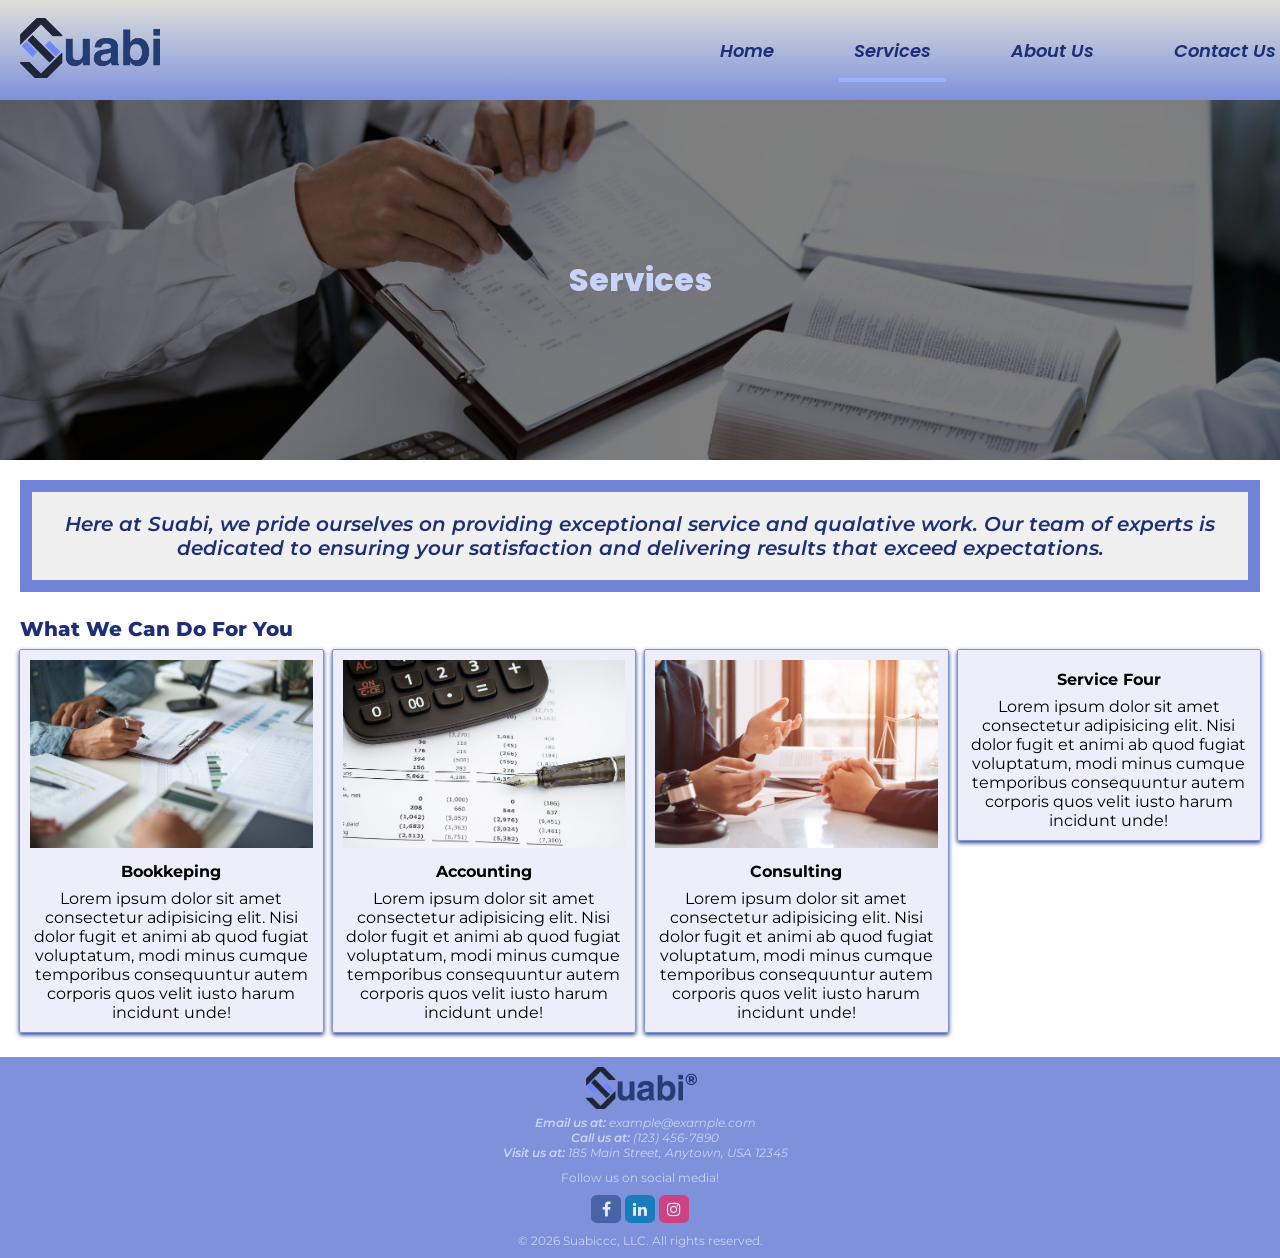
<file: Frontend/services-v.1.html>
<!-- Stating we're using html-->
<!DOCTYPE html> 
<html lang="en">  
    <head>              
        <meta charset="UTF-8">
        <meta http-equiv="X-UA-Compatible" content="IE=edge">
        <meta name="viewport" content="width=device-width,initial-scale=1.0">
        <!-- Font Awesome Icons -->
        <link rel="stylesheet" href="https://cdnjs.cloudflare.com/ajax/libs/font-awesome/4.7.0/css/font-awesome.min.css">
        <link rel="stylesheet" href="style-services-v.1.css">

        <!-- Declaring the title of the web page-->
        <title>Services</title>
        <link rel="icon" type="image/x-icon" href="../Frontend/suabi-favicon.png">
    </head>

    <!-- What's going on in the body of the page-->
    <body>
        <div class="WRAPPER">
            <nav class="NAV" id="navbar">
                    <div class="NAV-LOGO" id="logo">
                        <a href="index.html">
                        <img src="../Frontend/Suabi trademark-transparent-cropped.png" alt="Company Trademark Logo"/>
                        </a>
                    </div>  
                    <!-- Menu option for different pages-->
                    <div class="NAV-MENU" id="NAVMENU">
                        <ul>
                            <li><a href="index.html" class="link">Home</a></li>
                            <li><a href="services-v.1.html" class="link active">Services</a></li>
                            <li><a href="about-us-v.1.html" class="link">About Us</a></li>
                            <li><a href="contact-us-v.1.html" class="link">Contact Us</a></li>
                        </ul>
                    </div>

                    <!-- Creating button hamburger menu button -->
                    <div class="NAV-MENU-BUTTON" id="menuButton" onclick="menuFunction()"> 
                        <div class="menuBar1"></div>
                        <div class="menuBar2"></div>
                        <div class="menuBar3"></div>
                    </div>                
            </nav>
        </div>

        <!-- Main content of the page -->

        <!-- Services Page Hero -->

        <div class="SERVICES-HERO-IMAGE"> 
                <div class="SERVICES-HERO-TEXT">
                    <h1>Services</h1>
                </div>
        </div>

        <div class="SERVICES-CONTAINER">
            <!-- Services Section -->
            <section class="SERVICES-SEC">
            <!-- Services Intro -->
                <p class="SERVICES-INTRO"> Here at Suabi, we pride ourselves on providing exceptional service
                                    and qualative work. Our team of experts is dedicated to ensuring 
                                    your satisfaction and delivering results that exceed expectations.
                </p>
                <h3 class="SERVICES-CONTENT">What We Can Do For You</h3>

                    <!-- What we do for our clients -->
                    <div class="SERVICES-CONTENT-GRID">
                        <div class="SERVICES-ROW">
                            <div class="SERVICES-COLUMN">
                                <div class="SERVICES-CONTENT-CARD">
                                <img src="../Frontend/SUABI-bookkeeping-card-3x2.jpg" alt="Bookkeeping" width="100%" class="SERVICES-CONTENT-IMAGE">
                                    <h4>Bookkeping</h4>
                                        <p class="SERVICES-CONTENT">Lorem ipsum dolor sit amet consectetur adipisicing elit. Nisi dolor fugit et animi ab quod fugiat voluptatum, modi minus cumque temporibus consequuntur autem corporis quos velit iusto harum incidunt unde!</p>
                                </div>
                            </div>
                            <div class="SERVICES-COLUMN">
                                <div class="SERVICES-CONTENT-CARD">
                                    <img src="../Frontend/SUABI-accounting-card-3x2.jpg" alt="Accounting" width="100%" class="SERVICES-CONTENT-IMAGE">
                                    <h4>Accounting</h4>
                                    <p class="SERVICES-CONTENT">Lorem ipsum dolor sit amet consectetur adipisicing elit. Nisi dolor fugit et animi ab quod fugiat voluptatum, modi minus cumque temporibus consequuntur autem corporis quos velit iusto harum incidunt unde!</p>
                                </div>
                            </div>
                            <div class="SERVICES-COLUMN">
                                <div class="SERVICES-CONTENT-CARD">
                                <img src="../Frontend/SUABI-consulting-card-3x2.jpg" alt="Consulting" width="100%" class="SERVICES-CONTENT-IMAGE">
                                    <h4>Consulting</h4>
                                    <p class="SERVICES-CONTENT">Lorem ipsum dolor sit amet consectetur adipisicing elit. Nisi dolor fugit et animi ab quod fugiat voluptatum, modi minus cumque temporibus consequuntur autem corporis quos velit iusto harum incidunt unde!</p>
                                </div>
                            </div>
                            <div class="SERVICES-COLUMN">
                                <div class="SERVICES-CONTENT-CARD">
                                <i class="bx bx-shape-diamond FEATURE-ICON"></i>
                                    <h4>Service Four</h4>
                                    <p class="SERVICES-CONTENT">Lorem ipsum dolor sit amet consectetur adipisicing elit. Nisi dolor fugit et animi ab quod fugiat voluptatum, modi minus cumque temporibus consequuntur autem corporis quos velit iusto harum incidunt unde!</p>
                                </div>
                            </div>
                        </div>
                    </div>
            </section>
        </div> 

       <!-- <div class="WHY-TRUST-CONTAINER">
         Why Trust Us Section Content 
            <section class="WHY-TRUST-SEC">
         Why Trust Us Intro 
                <p class="WHY-TRUST-INTRO"> Your success is our priority.
                </p>
                <h3 class="WHY-TRUST-CONTENT">Why Choose Us?</h3>

                 Why our clients can trust us 
                    <div class="WHY-TRUST-CONTENT-GRID">
                            <div class="WHY-TRUST-ROW">
                                <div class="WHY-TRUST-COLUMN">
                                    <div class="WHY-TRUST-CONTENT-CARD">
                                    <i class="bx bx-medal-star"></i> 
                                            <h4>Credited</h4>
                                            <p class="WHY-TRUST-CONTENT">Lorem ipsum dolor sit amet consectetur adipisicing elit. Nisi dolor fugit et animi ab quod fugiat voluptatum, modi minus cumque temporibus consequuntur autem corporis quos velit iusto harum incidunt unde!</p>
                                    </div>
                                </div>
                            <div class="WHY-TRUST-COLUMN">
                                <div class="WHY-TRUST-CONTENT-CARD">
                                <i class="bx bx-check-shield"></i>
                                    <h4>Certified</h4>
                                        <p class="WHY-TRUST-CONTENT">Lorem ipsum dolor sit amet consectetur adipisicing elit. Nisi dolor fugit et animi ab quod fugiat voluptatum, modi minus cumque temporibus consequuntur autem corporis quos velit iusto harum incidunt unde!</p>
                                </div>
                            </div>
                            <div class="WHY-TRUST-COLUMN">
                                <div class="WHY-TRUST-CONTENT-CARD">
                                <i class="bx bx-heart FEATURE-ICON"></i>
                                    <h4>Dedicated</h4>
                                        <p class="WHY-TRUST-CONTENT">Lorem ipsum dolor sit amet consectetur adipisicing elit. Nisi dolor fugit et animi ab quod fugiat voluptatum, modi minus cumque temporibus consequuntur autem corporis quos velit iusto harum incidunt unde!</p>
                                </div>
                            </div>
                            <div class="WHY-TRUST-COLUMN">
                                <div class="WHY-TRUST-CONTENT-CARD">
                                    <i class="bx bx-enterprise"></i>
                                        <h4>Focused</h4>
                                            <p class="WHY-TRUST-CONTENT">Lorem ipsum dolor sit amet consectetur adipisicing elit. Nisi dolor fugit et animi ab quod fugiat voluptatum, modi minus cumque temporibus consequuntur autem corporis quos velit iusto harum incidunt unde!</p>
                                </div>
                            </div>
                        </div>
                    </div>
            </section>
        </div> -->


        <!-- Footer -->
        <footer class="FOOT" >
            <div class="FOOT-LOGO">
                <img src="../Frontend/Suabi trademark-transparent-cropped.png" alt="Company Trademark Logo"/>
            </div>
            <address class="FOOT-BUSINESS-INFO">
                <span class="bold">Email us at:</span><a href="mailto:example@example.com" class="suabiEmail"> example@example.com</a><br>
                <span class="bold">Call us at:</span> <a href="tel:+1234567890" class="suabiPhone"> (123) 456-7890 </a><br>
                <span class="bold">Visit us at:</span> 185 Main Street, Anytown, USA 12345<br>
            </address>
            <p>Follow us on social media!</p>
            <div class="FOOT-SOCIAL">
                <a href="https://www.facebook.com/people/Suabiccc-LLC/61589513567706/" class="fa fa-facebook" target="_blank"></a>
                <a href="https://www.linkedin.com/in/ananta-bista-8b4021183" class="fa fa-linkedin" target="_blank"></a>
                <a href="#" class="fa fa-instagram" target="_blank"></a>
            </div>
            <p>&copy; 2026 Suabiccc, LLC. All rights reserved.</p>
        </footer>
        
    <!-- Javascript -->
     
        <!-- Making menu functional and responsive (using javascript) -->
        <script>
            // Toggle the responsive class on the navigation menu
            function menuFunction(navMenu, menuButton){
                var navMenu = document.getElementById("NAVMENU");
                var menuButton = document.getElementById("menuButton");

                // Toggle the responsive class on the navigation menu
                if(navMenu.className === "NAV-MENU"){
                        navMenu.className += " responsive";
                }else{
                        navMenu.className = "NAV-MENU";
                }
                // Toggle the change class on the menu button to animate menu bars
                menuButton.classList.toggle("change");
            }

            // When the user scrolls down 40px from the top of the document, hide the navbar
            window.addEventListener('scroll', function() {
                var navbar = document.getElementById("navbar");
                var menuButton = document.getElementById("menuButton");

                if(window.scrollY > 40){
                    navbar.classList.add("scrolled");
                    menuButton.classList.add("scrolled");
                }else{
                    navbar.classList.remove("scrolled");
                    menuButton.classList.remove("scrolled");
                }
            });
        </script>

    </body>
</html>
</file>
<file: Frontend/style-home-v.1.css>
/* This file states the styling for the home page */

/* our fonts for the page, we're using the Poppins family font from google*/
@import url('https://fonts.googleapis.com/css2?family=Poppins:wght@400;500;600;700&display=swap');
@import url('https://fonts.googleapis.com/css2?family=Montserrat:ital,wght@0,100..900&display=swap');

/* setting the font*/
*{
    box-sizing: border-box;
    margin: 0;
    padding: 0;
}
/*Adding background for page body*/
body{
    font-family: 'Montserrat', 'Poppins', sans-serif;
    background: white;
    background-size: contain;
    background-repeat: repeat;
    overflow-x: hidden;
    overflow-y: scroll;
    padding-top: 100px;
}
/* Title of page */
h1{
    text-align: center;
    font-weight: 800;
    font-size: 32px;
    color: #1d2f75;
    font-family: 'Poppins', sans-serif;
    padding-top: 4%;
    padding-bottom: 4%;
   
}

/* holds all visuals items on page */
.WRAPPER{
    display: flex;
    justify-content: center;
    align-items: center;
    height: auto;
    background: rgba(255, 255, 255, 0.4);
}


/*------------------------------ */
/*------- NAVBAR SECTION ------- */
/*------------------------------ */

/* Global navigation bar */
.NAV{
    position: fixed;
    top: 0;
    display: flex;
    justify-content: space-between;
    width: 100%;
    height: 100px;
    background: linear-gradient(rgba(70, 77, 53, 0.177), #7e91da);
    z-index: 1000;
    transition: all 0.3s ease-in-out;
}
/*For trademark position*/
.NAV-LOGO{
    display: flex;
    align-items: center;
    padding-right: 500px;
    /* padding-top: 20px; */
}
/*For sizing and hovering*/
.NAV-LOGO img{
    padding: 20px;
    width: auto;
    height: 100px;
    object-fit: contain;
    cursor: pointer;
    transition: .3s;
}
.NAV-LOGO img:hover{
    opacity: 0.8;
}
/* For menu position*/
.NAV-MENU{
    top: 100px;
    display: flex;
    align-items: center;
    height: 100%;
}
/* For pages menu */
.NAV-MENU ul{
   display: flex;
   justify-content: center;
   flex-wrap: nowrap;
   align-items: center;
   padding: 50px 0;
   list-style-type: none;
}
.NAV-MENU ul li {
    display: block;
}
/* For color of pages in menu */
.NAV-MENU ul li .link{
    text-decoration: none;
    font-weight: 600;
    font-style: italic;
    font-family: 'Poppins', sans-serif;
    font-size: 18px;
    color: #1d2f75;
    padding: 15px;
    margin: 0 25px;
    align-items: center;
    transition: 0.3s;
    white-space: nowrap;
}
/* When link hovered over with mouse, underlined to let know engaged */
.link:hover, .active{
    border-bottom: 4px solid #99b2fd ;
}


/*------------------------------ */
/*---- MENU BUTTON  SECTION ---- */
/*------------------------------ */

/* Hamburger menu button */
.NAV-MENU-BUTTON{
    display: none;
    flex-direction: column;
    justify-content: center;
    width: 44px;
    height: 44px;
    background-color: #25335d;
    border-radius: 20%;
    cursor: pointer;
    margin-top: 26px;
    margin-right: 12px;
    z-index: 1001;
    transition: all 0.3s ease-in-out;
    position: center;
}
.NAV-MENU-BUTTON:hover{
    background-color: #7185d8;
}
/* Hamburger menu bars */
.NAV-MENU-BUTTON .menuBar1, .menuBar2, .menuBar3{
    width: 26px;
    height: 4px;
    background: #7185d8;
    margin: 2px 0;
    transition: 0.3s;
    border-radius: 2px;
}
.NAV-MENU-BUTTON:hover .menuBar1, .NAV-MENU-BUTTON:hover .menuBar2, 
.NAV-MENU-BUTTON:hover .menuBar3{
    background-color: #25335d;
}
/* Hamburger menu animation */
.change .menuBar1{
    transform: translate(-8px, 8px) rotate(-50deg);
    background: #7e91da;
    margin-left: 16px;
    width: 28px;
    height: 5px;
}
.change .menuBar2{
    opacity: 0;
}
.change .menuBar3{
    transform: translate(-8px, -8px) rotate(49deg);
    background: #7e91da;
    margin-left: 16px;
    width: 28px;
    height: 5px;
}


/*------------------------------- */
/*--- SCROLLED NAVBAR SECTION --- */
/*------------------------------- */

/* Scrolled class for navbar */
.NAV.scrolled{
    height: 60px;
    line-height: 60px;
    box-shadow: 0 8px 10px rgba(0, 0, 0, 0.1);
    background: linear-gradient(white, #c9d3f9);
}
.NAV.scrolled .NAV-MENU ul li .link{
    font-size: 16px;
    font-weight: 600;
    color: #252525;
    padding: 8px;
    /* margin: 40px; */
}
.NAV.scrolled .NAV-LOGO{
    padding-top: 20px;
}
/* Scrolled class for navbar logo */
.NAV.scrolled .NAV-LOGO img{
    height: 80px;
    padding: 20px;
}


/*-------------------------------- */
/*---- IMAGE CAROUSEL SECTION ---- */
/*-------------------------------- */
.IMG-CAROUSEL{ 
    width: 100%;
    height: 40vh;
    object-fit: contain;
    border-top: 8px solid #25335d;
    border-bottom: 8px solid #25335d;
    border-right: 8px solid #7185d8;
    border-left: 8px solid #7185d8;
    /* border-bottom: 8px solid #25335d; */ 
}

/* Homepage container */
.HOME-CONTAINER{
    margin: 10px;
    margin-bottom: 10px;
    padding: 20px;
    background-color: #c9d3f9;
    background: rgba(201, 199, 227, 0.16)
}
/* Homepage intro */
.HOME-INTRO{
    text-align: center;
    font-weight: 600;
    font-size: 20px;
    font-style: italic;
    color: #1d2f75;
    background: #f0f0f0;
    padding: 20px;
    margin-bottom: 25px;
    font-family: 'Montserrat', sans-serif;
    border: 12px solid #7185d8;

}
/* Clear Floats, ensures proper layout (next section below floated elements) */
.HOME-ROW:after{
    content:"";
    display: table;
    clear: both;
}
/* Sets the columns to be 2/3 */
.HOME-COLUMN-1{
    width: 66.66%;
    float: left;
    padding: 10px;
    box-sizing: border-box;
    align-items: center;
    justify-content: center;
}
/* Sets the columns to be 1/3 */
.HOME-COLUMN-2{
    width: 33.33%;
    float: left;
    padding: 10px;
    box-sizing: border-box;

}


/*------------------------------ */
/*---- WHY TRUST US SECTION ---- */
/*------------------------------ */

/* Why trust us section grid layout with exactly 2 columns */
.WHY-TRUST-GRID{
    display: grid;
    grid-template-columns: 1fr 1fr;
    gap: 12px;
    height: 100%;
    float: none;

}
/* Why trust us section card */
.WHY-TRUST-SMALL-CARD{
    box-shadow: 0 2px 4px #24305a;
    flex-direction: column;
    justify-content: center;
    padding: 16px;
    height: 100%;
    width: 100%;
    text-align: center;
    background: rgba(183, 180, 231, 0.233);
    border: 1px solid #7e91da;
    border-radius: 2px;
    transition: transform 0.3s ease;
}
.WHY-TRUST-SMALL-CARD i{
    font-size: 36px;
    color: #1d2f75;
    margin-bottom: 4px;
}
/* Card header style */
.WHY-TRUST-SMALL-CARD h4{
    margin-top: 5px;
    color: #25335d;
    font-size: 16px;
    font-weight: 900;
}
/* Card text style */
.WHY-TRUST-SMALL-CARD p{
    margin-top: 5px;
    font-size: 12px;
    line-height: 1.2;
    color:#7185d8;
    font-style: italic;
    font-weight: 800;
}


/*----------------------------------------- */
/*------- SLIDE-IN ANIMATION SECTION ------- */
/*----------------------------------------- */

/* How page should look at start.
Column content starts offset and hidden */
/* will-change ensures that changes to opacity and transform are optimized */
.slide-in{
    opacity: 0;
    will-change: opacity, transform;
    transition: all 0.8s ease-out;
}
/* Sliding in from left */
.slide-in.from-left{
    transform: translateX(-50px);
}
/* Slides in from right */
.slide-in.from-right{
    transform: translateX(50px);
}
/* How page should look at end.
Content should be visible and centered on page */
/* translateX(0) recenters position*/
.slide-in.visible{
    opacity: 1;
    transform: translateX(0);
}


/*------------------------------ */
/*------- FOOTER SECTION ------- */
/*------------------------------ */

/*For trademark position*/
.FOOT-LOGO{
    display: flex;
    align-items: center;
    background: #7e91da;
    align-items: center;
    justify-content: center;
    width: 100%;
}
/*Footer logo sizing*/
.FOOT-LOGO img{
    padding: 4px;
    margin-top: 6px;
    width: auto;
    height: 50px;
    object-fit: contain;
}
/*Registered trademark symbol position and styling*/
.FOOT-LOGO::after{
    content: "\00AE"; /* Unicode for registered trademark symbol */
    color: #1d2f75;
    font-size: 1.0em;
    font-weight: bold;
    margin-left: -2px;
    margin-top: -12px;
}
.FOOT-BUSINESS-INFO {
    display: block;
    text-align: center;
    background: #7e91da;
    padding-left: 10px;
    padding-top: 2px;
    color:#c9d3f9;
    font-size: 12px;
}
.FOOT-BUSINESS-INFO a{
    color: inherit;
    text-decoration: none;
}
.FOOT-BUSINESS-INFO a:hover{
    color: #b2baf7;
    text-decoration: underline;
    transition: all 0.3s ease;
}
.FOOT-BUSINESS-INFO .bold{
    font-weight: 600;
}
/*Footer paragraph styling*/
.FOOT p{
    display: flex;
    justify-content: center;
    align-items: center;
    flex-direction: column;
    padding: 10px;
    /*background: linear-gradient(rgba(70, 77, 53, 0.4), #7e91da);*/
    background: #7e91da;
    color: #c9d3f9;
    font-size: 12px;
}

/*------------------------------- */
/*---- FOOTER SOCIAL SECTION ---- */
/*------------------------------- */

/*Footer social media icons styling*/
.FOOT-SOCIAL{
    display: flex;
    justify-content: center;
    align-items: center;
    background: #7e91da;
}
.FOOT .fa{
    padding: 6px;
    margin: 0 2px;
    font-size: 12x;
    width: 30px;
    text-decoration: none;
    text-align: center;
    border-radius: 20%;
    color: #25335d;
    background: whitesmoke;
    opacity: 0.8;
}
.FOOT .fa:hover{
    opacity: 1;
}
/*Footer social media icons styling*/
.FOOT .fa-facebook{
    background: #3b5998;
    color: white;
}
.FOOT .fa-linkedin{
    background: #0077b5;
    color: white;
}
.FOOT .fa-instagram{
    background: #e1306c;
    color: white;
}



/*----------------------------------- */
/*---- RESPONSIVE DESIGN SECTION ---- */
/*----------------------------------- */

/* Making the page responsive so that it 
responds to different screen shapes and sizes */
@media only screen and (max-width: 1274px){

    /* Styling menu button */
    .NAV-MENU-BUTTON{
        display: flex;
        color: #7185d8;
        background: #25335d;
        cursor: pointer;
        transition: .3s;
        z-index: 1002;
        position: fixed;
        right: 2px;
        align-items: center; 
        justify-content: center;
    }
    .NAV-MENU-BUTTON ul li{
        margin: 2px;
        padding: 20px 0;
    }
    /* Making menu responsive to shrinking pages */
    .NAV-MENU.responsive{
        top: 100px; 
        max-height: 40vh;
        opacity: 1;
        visibility: visible;
    }
    /* Position and style of menu */
    .NAV-MENU{
        position: fixed;
        top: 100px;
        justify-content: center;
        flex-direction: column; 
        background: rgba(212, 213, 252, 0.6);
        width: 100%;
        height: 100vh;
        backdrop-filter: blur(20px);
        z-index: 1001;
        
        display: flex;
        flex-direction: column;
        align-items: center;

        /* Animation */
        max-height: 0;
        overflow: hidden;
        opacity: 0;
        visibility: hidden;
        transition: max-height 0.4s ease-in-out, opacity 0.4s ease-in-out, visibility 0.4s;
    
    }
    .NAV-MENU ul{
        flex-direction: column;
        justify-content: center;
        text-align: center;
        list-style: none;
        width: 100%;
        padding: 0;
        margin: 0;
    }
   .NAV-MENU ul li {
        width: 100%;
        font-size: 20px;
        display: block;
        margin: 16px;
    }

    /* When link hovered over with mouse, underlined to let know engaged */
    .link:hover, .active{
        border-bottom: 4px solid #99b2fd ;
    }

    /* Scroll class for menu links */
    .NAV.scrolled .NAV-MENU ul li {
        margin:0px;
    }
    /* Scrolled class for menu position */
    .NAV.scrolled .NAV-MENU {
        top: 60px;
    }
    /* Scrolled class for menu button */
    .NAV.scrolled .NAV-MENU-BUTTON{
        align-items: center;
        top: -12px;
        padding: 4px;
        width: 34px;
        height: 34px;
        background: #1d2f75;
        z-index: 1002;
    }
    /* Scrolled class for menu button */
    .NAV.scrolled .NAV-MENU-BUTTON .menuBar1, 
    .NAV.scrolled .NAV-MENU-BUTTON .menuBar2, 
    .NAV.scrolled .NAV-MENU-BUTTON .menuBar3{
        width: 22px;
        height: 2.5px;
        background: #7e91da;
        margin: 1.8px 0;
        transition: 0.3s;
        border-radius: 1.5px;
    }
    /* Scrolled class for menu animation*/
    .NAV.scrolled .NAV-MENU-BUTTON.change .menuBar1{
        transform: translate(-7px, 7px) rotate(-46deg);
        background: #7e91da;
        margin-left: 14px;
        height: 3.5px;
        width: 24px;
    }
    .NAV.scrolled .NAV-MENU-BUTTON.change .menuBar2{
        opacity: 0;
    }
    .NAV.scrolled .NAV-MENU-BUTTON.change .menuBar3{
        transform: translate(-7px, -7px) rotate(46deg);
        background: #7e91da;
        margin-left: 14px;
        height: 3.5px;
        width: 24px;
    }
    /* Changing color of menu button on hover */
    .NAV.scrolled .NAV-MENU-BUTTON:hover{
    background-color: #7185d8;
    }
    /* Changing color of menu bars on hover when*/
    .NAV.scrolled .NAV-MENU-BUTTON:hover .menuBar1, 
    .NAV.scrolled .NAV-MENU-BUTTON:hover .menuBar2, 
    .NAV.scrolled .NAV-MENU-BUTTON:hover .menuBar3{
    background-color: #25335d;
    }

    /* Changing size of img carousel */
    .IMG-CAROUSEL{
        height: 40vh;
    }
}

/* Making the page responsive so that it 
responds to different screen shapes and sizes */
/* Centers and disables floating of columns for smaller screens */
@media only screen and (max-width: 1000px){
    
    /* Centering column and disabling float */
    .HOME-COLUMN-1, .HOME-COLUMN-2 {
        width: 100%;
        text-align: center;
        float: none;
    }
    /* Centering image */
    .HOME-COLUMN-1 img, .HOME-COLUMN-2 img {
        margin: auto;
        max-width: 100%;
    }

    /* Reverse order of sections 1 and 3 on smaller screen */
        /* Enabling flexbox*/
    .reverse-order {
        display: flex;
        flex-direction: column;
    }
    /* Switch to put column 1 first */
    .reverse-order .HOME-COLUMN-1 {
        order: -1;
        width: 100%;
        float: none;
    }
    /* Put column 2 second */
    .reverse-order .HOME-COLUMN-2 {
        order: 0;
        width: 100%;
        float: none;
    }

    /* How page should look at start.
    Column content starts offset and hidden */
    /* will-change ensures that changes to opacity and transform are optimized */
    .slide-in{
        opacity: 0;
        will-change: opacity, transform;
        transition: all 0.8s ease-out;
    }
    /* Sliding in from left */
    .slide-in.from-left{
        transform: translateX(-50px);
    }
    /* Slides in from right */
    .slide-in.from-right{
        transform: translateX(50px);
    }
    /* How page should look at end.
    Content should be visible and centered on page */
    /* translateX(0) recenters position*/
    .slide-in.visible{
        opacity: 1;
        transform: translateX(0);
    }

} 

/* Making the page responsive so that it 
responds to different screen shapes and sizes */
/* Only one coloumn for Why Trust Us on mobile screen, 
enlarges text + icon for better readability */
@media only screen and (max-width: 786px){
    
    .WHY-TRUST-GRID{
        grid-template-columns: 1fr;
        gap: 16px;
    }
    .WHY-TRUST-SMALL-CARD i{
        font-size: 38px;
    }
    .WHY-TRUST-SMALL-CARD h4{
        font-size: 18px;
    }
    .WHY-TRUST-SMALL-CARD p{
        font-size: 14px;
    }
} 

/* Making the page responsive so that it 
responds to different screen shapes and sizes */
/* Reduces motion for users who prefer reduced motion */
@media (prefers-reduced-motion: reduce) {
    .slide-in {
        opacity: 1;
        transition: none;
        transform: none;
    }
}
</file>
<file: Frontend/style-about-us-v.1.css>
/* our fonts for the page, we're using the Poppins and Montserrat font families from google*/
@import url('https://fonts.googleapis.com/css2?family=Poppins:ital,wght@0,100..900&display=swap');
@import url('https://fonts.googleapis.com/css2?family=Montserrat:ital,wght@0,100..900&display=swap');

/* setting the font*/
*{
    box-sizing: border-box;
    margin: 0;
    padding: 0;
}
/*Adding background for page body*/
body{
    font-family: 'Montserrat', 'Poppins', sans-serif;
    background: white;
    background-size: contain;
    background-repeat: repeat;
    overflow-x: hidden;
    overflow-y: scroll;
    padding-top: 100px;
}

h1{
    text-align: center;
    font-weight: 800;
    font-size: 32px;
    color: #1d2f75;
    font-family: 'Poppins', sans-serif;
   
}

/* holds all visuals items on page */
.WRAPPER{
    display: flex;
    justify-content: center;
    align-items: center;
    height: auto;
    background: rgba(255, 255, 255, 0.4);
}


/*------------------------------ */
/*------- NAVBAR SECTION ------- */
/*------------------------------ */

/* Global navigation bar */
.NAV{
    position: fixed;
    top: 0;
    display: flex;
    justify-content: space-between;
    width: 100%;
    height: 100px;
    background: linear-gradient(rgba(70, 77, 53, 0.177), #7e91da);
    z-index: 1000;
    transition: all 0.3s ease-in-out;
}
/*For trademark position*/
.NAV-LOGO{
    display: flex;
    align-items: center;
    padding-right: 500px;
    /* padding-top: 20px; */
}
/*For sizing and hovering*/
.NAV-LOGO img{
    padding: 20px;
    width: auto;
    height: 100px;
    object-fit: contain;
    cursor: pointer;
    transition: .3s;
}
.NAV-LOGO img:hover{
    opacity: 0.8;
}
/* For menu position*/
.NAV-MENU{
    top: 100px;
    display: flex;
    align-items: center;
    height: 100%;
}
/* For pages menu */
.NAV-MENU ul{
   display: flex;
   justify-content: center;
   flex-wrap: nowrap;
   align-items: center;
   padding: 50px 0;
   list-style-type: none;
}
.NAV-MENU ul li {
    display: block;
}
/* For color of pages in menu */
.NAV-MENU ul li .link{
    text-decoration: none;
    font-weight: 600;
    font-style: italic;
    font-family: 'Poppins', sans-serif;
    font-size: 18px;
    color: #1d2f75;
    padding: 15px;
    margin: 0 25px;
    align-items: center;
    transition: 0.3s;
    white-space: nowrap;
}
/* When link hovered over with mouse, underlined to let know engaged */
.link:hover, .active{
    border-bottom: 4px solid #99b2fd ;
}


/*------------------------------ */
/*---- MENU BUTTON  SECTION ---- */
/*------------------------------ */

/* Hamburger menu button */
.NAV-MENU-BUTTON{
    display: none;
    flex-direction: column;
    justify-content: center;
    width: 44px;
    height: 44px;
    background-color: #25335d;
    border-radius: 20%;
    cursor: pointer;
    margin-top: 26px;
    margin-right: 12px;
    z-index: 1001;
    transition: all 0.3s ease-in-out;
    position: center;
}
.NAV-MENU-BUTTON:hover{
    background-color: #7185d8;
}
/* Hamburger menu bars */
.NAV-MENU-BUTTON .menuBar1, .menuBar2, .menuBar3{
    width: 26px;
    height: 4px;
    background: #7185d8;
    margin: 2px 0;
    transition: 0.3s;
    border-radius: 2px;
}
.NAV-MENU-BUTTON:hover .menuBar1, .NAV-MENU-BUTTON:hover .menuBar2, 
.NAV-MENU-BUTTON:hover .menuBar3{
    background-color: #25335d;
}
/* Hamburger menu animation */
.change .menuBar1{
    transform: translate(-8px, 8px) rotate(-50deg);
    background: #7e91da;
    margin-left: 16px;
    width: 28px;
    height: 5px;
}
.change .menuBar2{
    opacity: 0;
}
.change .menuBar3{
    transform: translate(-8px, -8px) rotate(49deg);
    background: #7e91da;
    margin-left: 16px;
    width: 28px;
    height: 5px;
}


/*------------------------------- */
/*--- SCROLLED NAVBAR SECTION --- */
/*------------------------------- */

/* Scrolled class for navbar */
.NAV.scrolled{
    height: 60px;
    line-height: 60px;
    box-shadow: 0 8px 10px rgba(0, 0, 0, 0.1);
    background: linear-gradient(white, #c9d3f9);
}
.NAV.scrolled .NAV-MENU ul li .link{
    font-size: 16px;
    font-weight: 600;
    color: #252525;
    padding: 8px;
    /* margin: 40px; */
}
.NAV.scrolled .NAV-LOGO{
    padding-top: 20px;
}
/* Scrolled class for navbar logo */
.NAV.scrolled .NAV-LOGO img{
    height: 80px;
    padding: 20px;
}


/*-------------------------------- */
/*------- ABOUT US SECTION ------- */
/*-------------------------------- */

/* About section hero image*/
.ABOUT-HERO-IMAGE{
    width: 100%;
    height: 40vh;
    background-image: linear-gradient(rgba(0, 0, 0, 0.5), rgba(0, 0, 0, 0.5)),
    url('../Frontend/SUABI-about-hero-16x9.jpg');
    background-size: cover;
    background-position: center;
    background-repeat: no-repeat;
    position: relative;
    margin-bottom: 10px;
}
/* About section hero text */
.ABOUT-HERO-TEXT h1{
    position: absolute;
    top: 50%;
    left: 50%;
    transform: translate(-50%, -50%);
    text-align: center;
    color: #c9d3f9;
}
/* About section container */
.ABOUT-CONTAINER{
    margin: 20px;
    margin-bottom: 20px;
}
/* About section intro */
.ABOUT-INTRO{
    text-align: center;
    font-weight: 600;
    font-size: 20px;
    font-style: italic;
    color: #1d2f75;
    background: #f0f0f0;
    padding: 20px;
    margin-bottom: 25px;
    font-family: 'Montserrat', sans-serif;
    border: 12px solid #7185d8;
}
.ABOUT-CONTENT h3{
    text-align: left;
    margin-bottom: 20px;
    font-weight: 800;
    font-size: 20px;
    color: #1d2f75;
    font-family: 'Montserrat', sans-serif;

}



/*------------------------------ */
/*------- FOOTER SECTION ------- */
/*------------------------------ */

/*For trademark position*/
.FOOT-LOGO{
    display: flex;
    align-items: center;
    background: #7e91da;
    align-items: center;
    justify-content: center;
    width: 100%;
}
/*Footer logo sizing*/
.FOOT-LOGO img{
    padding: 4px;
    margin-top: 6px;
    width: auto;
    height: 50px;
    object-fit: contain;
}
/*Registered trademark symbol position and styling*/
.FOOT-LOGO::after{
    content: "\00AE"; /* Unicode for registered trademark symbol */
    color: #1d2f75;
    font-size: 1.0em;
    font-weight: bold;
    margin-left: -2px;
    margin-top: -12px;
}
.FOOT-BUSINESS-INFO {
    display: block;
    text-align: center;
    background: #7e91da;
    padding-left: 10px;
    padding-top: 2px;
    color:#c9d3f9;
    font-size: 12px;
}
.FOOT-BUSINESS-INFO a{
    color: inherit;
    text-decoration: none;
}
.FOOT-BUSINESS-INFO a:hover{
    color: #b2baf7;
    text-decoration: underline;
    transition: all 0.3s ease;
}
.FOOT-BUSINESS-INFO .bold{
    font-weight: 600;
}
/*Footer paragraph styling*/
.FOOT p{
    display: flex;
    justify-content: center;
    align-items: center;
    flex-direction: column;
    padding: 10px;
    /*background: linear-gradient(rgba(70, 77, 53, 0.4), #7e91da);*/
    background: #7e91da;
    color: #c9d3f9;
    font-size: 12px;
}

/*------------------------------- */
/*---- FOOTER SOCIAL SECTION ---- */
/*------------------------------- */

/*Footer social media icons styling*/
.FOOT-SOCIAL{
    display: flex;
    justify-content: center;
    align-items: center;
    background: #7e91da;
}
.FOOT .fa{
    padding: 6px;
    margin: 0 2px;
    font-size: 12x;
    width: 30px;
    text-decoration: none;
    text-align: center;
    border-radius: 20%;
    color: #25335d;
    background: whitesmoke;
    opacity: 0.8;
}
.FOOT .fa:hover{
    opacity: 1;
}
/*Footer social media icons styling*/
.FOOT .fa-facebook{
    background: #3b5998;
    color: white;
}
.FOOT .fa-linkedin{
    background: #0077b5;
    color: white;
}
.FOOT .fa-instagram{
    background: #e1306c;
    color: white;
}


/*----------------------------------- */
/*---- RESPONSIVE DESIGN SECTION ---- */
/*----------------------------------- */

/* Making the page responsive so that it 
responds to different screen shapes and sizes */
@media only screen and (max-width: 1274px){
    /* Styling menu button */
    .NAV-MENU-BUTTON{
        display: flex;
        color: #7185d8;
        background: #25335d;
        cursor: pointer;
        transition: .3s;
        z-index: 1002;
        position: fixed;
        right: 2px;
        align-items: center; 
        justify-content: center;
    }
    .NAV-MENU-BUTTON ul li{
        margin: 2px;
        padding: 20px 0;
    }
    /* Making menu responsive to shrinking pages */
    .NAV-MENU.responsive{
        top: 100px; 
        max-height: 40vh;
        opacity: 1;
        visibility: visible;
    }
    /* Position and style of menu */
    .NAV-MENU{
        position: fixed;
        top: 100px;
        justify-content: center;
        flex-direction: column; 
        background: rgba(212, 213, 252, 0.6);
        width: 100%;
        height: 100vh;
        backdrop-filter: blur(20px);
        z-index: 1001;
        
        display: flex;
        flex-direction: column;
        align-items: center;

        /* Animation */
        max-height: 0;
        overflow: hidden;
        opacity: 0;
        visibility: hidden;
        transition: max-height 0.4s ease-in-out, opacity 0.4s ease-in-out, visibility 0.4s;
    
    }
    .NAV-MENU ul{
        flex-direction: column;
        justify-content: center;
        text-align: center;
        list-style: none;
        width: 100%;
        padding: 0;
        margin: 0;
    }
   .NAV-MENU ul li {
        width: 100%;
        font-size: 20px;
        display: block;
        margin: 16px;
    }

    /* When link hovered over with mouse, underlined to let know engaged */
    .link:hover, .active{
        border-bottom: 4px solid #99b2fd ;
    }

    /* Scroll class for menu links */
    .NAV.scrolled .NAV-MENU ul li {
        margin:0px;
    }
    /* Scrolled class for menu position */
    .NAV.scrolled .NAV-MENU {
        top: 60px;
    }
    /* Scrolled class for menu button */
    .NAV.scrolled .NAV-MENU-BUTTON{
        align-items: center;
        top: -12px;
        padding: 4px;
        width: 34px;
        height: 34px;
        background: #1d2f75;
        z-index: 1002;
    }
    /* Scrolled class for menu button */
    .NAV.scrolled .NAV-MENU-BUTTON .menuBar1, 
    .NAV.scrolled .NAV-MENU-BUTTON .menuBar2, 
    .NAV.scrolled .NAV-MENU-BUTTON .menuBar3{
        width: 22px;
        height: 2.5px;
        background: #7e91da;
        margin: 1.8px 0;
        transition: 0.3s;
        border-radius: 1.5px;
    }
    /* Scrolled class for menu animation*/
    .NAV.scrolled .NAV-MENU-BUTTON.change .menuBar1{
        transform: translate(-7px, 7px) rotate(-46deg);
        background: #7e91da;
        margin-left: 14px;
        height: 3.5px;
        width: 24px;
    }
    .NAV.scrolled .NAV-MENU-BUTTON.change .menuBar2{
        opacity: 0;
    }
    .NAV.scrolled .NAV-MENU-BUTTON.change .menuBar3{
        transform: translate(-7px, -7px) rotate(46deg);
        background: #7e91da;
        margin-left: 14px;
        height: 3.5px;
        width: 24px;
    }
    /* Changing color of menu button on hover */
    .NAV.scrolled .NAV-MENU-BUTTON:hover{
    background-color: #7185d8;
    }
    /* Changing color of menu bars on hover when*/
    .NAV.scrolled .NAV-MENU-BUTTON:hover .menuBar1, 
    .NAV.scrolled .NAV-MENU-BUTTON:hover .menuBar2, 
    .NAV.scrolled .NAV-MENU-BUTTON:hover .menuBar3{
    background-color: #25335d;
    }

}
</file>
<file: Frontend/style-contact-us-v.1.css>
/* our fonts for the page, we're using the Poppins family font from google*/
@import url('https://fonts.googleapis.com/css2?family=Poppins:wght@400;500;600;700&display=swap');
@import url('https://fonts.googleapis.com/css2?family=Montserrat:ital,wght@0,100..900&display=swap');

*{
    box-sizing: border-box;
    margin: 0;
    padding: 0;
}
/*Adding background for page body*/
body{
    font-family: 'Montserrat', 'Poppins', sans-serif;
    background: white;
    background-size: contain;
    background-repeat: repeat;
    overflow-x: hidden;
    overflow-y: scroll;
    padding-top: 100px;
}

h1{
    text-align: center;
    font-weight: 800;
    font-size: 32px;
    color: #1d2f75;
    font-family: 'Poppins', sans-serif;
   
}

/* holds all visuals items on page */
.WRAPPER{
    display: flex;
    justify-content: center;
    align-items: center;
    height: auto;
    background: rgba(255, 255, 255, 0.4);
}


/*------------------------------ */
/*------- NAVBAR SECTION ------- */
/*------------------------------ */

/* Global navigation bar */
.NAV{
    position: fixed;
    top: 0;
    display: flex;
    justify-content: space-between;
    width: 100%;
    height: 100px;
    background: linear-gradient(rgba(70, 77, 53, 0.177), #7e91da);
    z-index: 1000;
    transition: all 0.3s ease-in-out;
}
/*For trademark position*/
.NAV-LOGO{
    display: flex;
    align-items: center;
    padding-right: 500px;
    /* padding-top: 20px; */
}
/*For sizing and hovering*/
.NAV-LOGO img{
    padding: 20px;
    width: auto;
    height: 100px;
    object-fit: contain;
    cursor: pointer;
    transition: .3s;
}
.NAV-LOGO img:hover{
    opacity: 0.8;
}
/* For menu position*/
.NAV-MENU{
    top: 100px;
    display: flex;
    align-items: center;
    height: 100%;
}
/* For pages menu */
.NAV-MENU ul{
   display: flex;
   justify-content: center;
   flex-wrap: nowrap;
   align-items: center;
   padding: 50px 0;
   list-style-type: none;
}
.NAV-MENU ul li {
    display: block;
}
/* For color of pages in menu */
.NAV-MENU ul li .link{
    text-decoration: none;
    font-weight: 600;
    font-style: italic;
    font-family: 'Poppins', sans-serif;
    font-size: 18px;
    color: #1d2f75;
    padding: 15px;
    margin: 0 25px;
    align-items: center;
    transition: 0.3s;
    white-space: nowrap;
}
/* When link hovered over with mouse, underlined to let know engaged */
.link:hover, .active{
    border-bottom: 4px solid #99b2fd ;
}


/*------------------------------ */
/*---- MENU BUTTON  SECTION ---- */
/*------------------------------ */

/* Hamburger menu button */
.NAV-MENU-BUTTON{
    display: none;
    flex-direction: column;
    justify-content: center;
    width: 44px;
    height: 44px;
    background-color: #25335d;
    border-radius: 20%;
    cursor: pointer;
    margin-top: 26px;
    margin-right: 12px;
    z-index: 1001;
    transition: all 0.3s ease-in-out;
    position: center;
}
.NAV-MENU-BUTTON:hover{
    background-color: #7185d8;
}
/* Hamburger menu bars */
.NAV-MENU-BUTTON .menuBar1, .menuBar2, .menuBar3{
    width: 26px;
    height: 4px;
    background: #7185d8;
    margin: 2px 0;
    transition: 0.3s;
    border-radius: 2px;
}
.NAV-MENU-BUTTON:hover .menuBar1, .NAV-MENU-BUTTON:hover .menuBar2, 
.NAV-MENU-BUTTON:hover .menuBar3{
    background-color: #25335d;
}
/* Hamburger menu animation */
.change .menuBar1{
    transform: translate(-8px, 8px) rotate(-50deg);
    background: #7e91da;
    margin-left: 16px;
    width: 28px;
    height: 5px;
}
.change .menuBar2{
    opacity: 0;
}
.change .menuBar3{
    transform: translate(-8px, -8px) rotate(49deg);
    background: #7e91da;
    margin-left: 16px;
    width: 28px;
    height: 5px;
}


/*------------------------------- */
/*--- SCROLLED NAVBAR SECTION --- */
/*------------------------------- */

/* Scrolled class for navbar */
.NAV.scrolled{
    height: 60px;
    line-height: 60px;
    box-shadow: 0 8px 10px rgba(0, 0, 0, 0.1);
    background: linear-gradient(white, #c9d3f9);
}
.NAV.scrolled .NAV-MENU ul li .link{
    font-size: 16px;
    font-weight: 600;
    color: #252525;
    padding: 8px;
}
.NAV.scrolled .NAV-LOGO{
    padding-top: 20px;
}
/* Scrolled class for navbar logo */
.NAV.scrolled .NAV-LOGO img{
    height: 80px;
    padding: 20px;
}


/*---------------------------- */
/*---- CONTACT US SECTION ---- */
/*---------------------------- */

/* Contact section hero image */
.CONTACT-HERO-IMAGE{
    width: 100%;
    height: 60vh;
    background-image: linear-gradient(rgba(0, 0, 0, 0.5), rgba(0, 0, 0, 0.5)),
    url('../Frontend/SUABI-contact-us-hero-16x9.jpg');
    background-size: cover ;
    background-position: center 78%;
    background-repeat: no-repeat;
    position: relative;
    margin-bottom: 10px;
}
/* Contact section hero text */
.CONTACT-HERO-TEXT h1{
    position: absolute;
    top: 50%;
    left: 50%;
    transform: translate(-50%, -50%);
    text-align: center;
    color: #c9d3f9;
}
/* Contact section heading */
h2{
    text-align: center;
    font-weight: 800;
    font-size: 24px;
    color: #1d2f75;
    font-family: 'Montserrat', sans-serif;
    padding: 10px;
}

/* Contact section intro
.CONTACT-INTRO{
    text-align: center;
    font-weight: 600;
    font-size: 20px;
    color: #25335d;
    /* background: #f0f0f0;
    padding: 20px;
    margin-left: 20px;
    margin-right: 20px; 
    margin-bottom: 25px;
    font-family: 'Montserrat', sans-serif;
    /* border: 12px solid #7185d8; 
} */

/* Contact section container */
.CONTACT-CONTAINER{
    margin: 20px;
    margin-bottom: 60px;
    border-radius: 8px;
    padding: 10px;
    background-color: #c9d3f9;
    background: rgba(201, 199, 227, 0.16)
}
/* Form intro */
.FORM-INTRO{
    text-align: center;
    font-weight: 700;
    font-size: 20px;
    font-style: italic;
    color: #5a6bc7;
    margin: 10px;
    font-family: 'Poppins', sans-serif;
}


/*------------------------------ */
/*---- CONTACT FORM SECTION ---- */
/*------------------------------ */

/* Contact form styling */
.CONTACT-ROW:after{
    display: table;
    content: "";
    clear: both;
}
.CONTACT-COLUMN{
    float: left;
    width: 50%;
    margin-top: 10px;
    padding: 10px;
}
.CONTACT-COLUMN label{
    font-family: 'Montserrat', sans-serif;
    font-size: 14px;
    font-weight: 700;
}
.CONTACT-COLUMN img{
    width: 100%;
    height: auto;
}


/*---------------------------- */
/*---- FORM INPUT SECTION ---- */
/*---------------------------- */
/* Styling for form inputs, select, and textarea */
input[type=text], select, textarea{
    width: 100%;
    padding: 16px;
    border: 2px solid #ccc;
    border-radius: 4px;
    margin-top:8px;
    margin-bottom: 12px;
    resize: vertical;
    box-sizing: border-box;
    font-family: 'Poppins', sans-serif;
}
/* Styling for submit button */
input[type=submit]{
    background: #7e91da;
    color:#c9d3f9;
    padding: 12px 20px;
    border: none;
    border-radius: 4px;
    cursor: pointer;
    font-family: 'Montserrat', sans-serif;
    font-size: 16px;
    font-weight: 550;
}
/* Styling for submit button on hover */
input[type=submit]:hover{
    background: #5a6bc7;
    color: #c9d3f9;
}



/*------------------------------ */
/*------- FOOTER SECTION ------- */
/*------------------------------ */

/*For trademark position*/
.FOOT-LOGO{
    display: flex;
    align-items: center;
    background: #7e91da;
    align-items: center;
    justify-content: center;
    width: 100%;
}
/*Footer logo sizing*/
.FOOT-LOGO img{
    padding: 4px;
    margin-top: 6px;
    width: auto;
    height: 50px;
    object-fit: contain;
}
/*Registered trademark symbol position and styling*/
.FOOT-LOGO::after{
    content: "\00AE"; /* Unicode for registered trademark symbol */
    color: #1d2f75;
    font-size: 1.0em;
    font-weight: bold;
    margin-left: -2px;
    margin-top: -12px;
}
.FOOT-BUSINESS-INFO {
    display: block;
    text-align: center;
    background: #7e91da;
    padding-left: 10px;
    padding-top: 2px;
    color:#c9d3f9;
    font-size: 12px;
}
.FOOT-BUSINESS-INFO a{
    color: inherit;
    text-decoration: none;
}
.FOOT-BUSINESS-INFO a:hover{
    color: #b2baf7;
    text-decoration: underline;
    transition: all 0.3s ease;
}
.FOOT-BUSINESS-INFO .bold{
    font-weight: 600;
}
/*Footer paragraph styling*/
.FOOT p{
    display: flex;
    justify-content: center;
    align-items: center;
    flex-direction: column;
    padding: 10px;
    /*background: linear-gradient(rgba(70, 77, 53, 0.4), #7e91da);*/
    background: #7e91da;
    color: #c9d3f9;
    font-size: 12px;
}

/*------------------------------- */
/*---- FOOTER SOCIAL SECTION ---- */
/*------------------------------- */

/*Footer social media icons styling*/
.FOOT-SOCIAL{
    display: flex;
    justify-content: center;
    align-items: center;
    background: #7e91da;
}
.FOOT .fa{
    padding: 6px;
    margin: 0 2px;
    font-size: 12x;
    width: 30px;
    text-decoration: none;
    text-align: center;
    border-radius: 20%;
    color: #25335d;
    background: whitesmoke;
    opacity: 0.8;
}
.FOOT .fa:hover{
    opacity: 1;
}
/*Footer social media icons styling*/
.FOOT .fa-facebook{
    background: #3b5998;
    color: white;
}
.FOOT .fa-linkedin{
    background: #0077b5;
    color: white;
}
.FOOT .fa-instagram{
    background: #e1306c;
    color: white;
}


/*----------------------------------- */
/*---- RESPONSIVE DESIGN SECTION ---- */
/*----------------------------------- */

/* Making the page responsive so that it 
responds to different screen shapes and sizes */
@media only screen and (max-width: 1274px){
    /* Styling menu button */
    .NAV-MENU-BUTTON{
        display: flex;
        color: #7185d8;
        background: #25335d;
        cursor: pointer;
        transition: .3s;
        z-index: 1002;
        position: fixed;
        right: 2px;
        align-items: center; 
        justify-content: center;
    }
    .NAV-MENU-BUTTON ul li{
        margin: 2px;
        padding: 20px 0;
    }
    /* Making menu responsive to shrinking pages */
    .NAV-MENU.responsive{
        top: 100px; 
        max-height: 40vh;
        opacity: 1;
        visibility: visible;
    }
    /* Position and style of menu */
    .NAV-MENU{
        position: fixed;
        top: 100px;
        justify-content: center;
        flex-direction: column; 
        background: rgba(212, 213, 252, 0.6);
        width: 100%;
        height: 100vh;
        backdrop-filter: blur(20px);
        z-index: 1001;
        
        display: flex;
        flex-direction: column;
        align-items: center;

        /* Animation */
        max-height: 0;
        overflow: hidden;
        opacity: 0;
        visibility: hidden;
        transition: max-height 0.4s ease-in-out, opacity 0.4s ease-in-out, visibility 0.4s;
    
    }
    .NAV-MENU ul{
        flex-direction: column;
        justify-content: center;
        text-align: center;
        list-style: none;
        width: 100%;
        padding: 0;
        margin: 0;
    }
   .NAV-MENU ul li {
        width: 100%;
        font-size: 20px;
        display: block;
        margin: 16px;
    }

    /* When link hovered over with mouse, underlined to let know engaged */
    .link:hover, .active{
        border-bottom: 4px solid #99b2fd ;
    }

    /* Scroll class for menu links */
    .NAV.scrolled .NAV-MENU ul li {
        margin:0px;
    }
    /* Scrolled class for menu position */
    .NAV.scrolled .NAV-MENU {
        top: 60px;
    }
    /* Scrolled class for menu button */
    .NAV.scrolled .NAV-MENU-BUTTON{
        align-items: center;
        top: -12px;
        padding: 4px;
        width: 34px;
        height: 34px;
        background: #1d2f75;
        z-index: 1002;
    }
    /* Scrolled class for menu button */
    .NAV.scrolled .NAV-MENU-BUTTON .menuBar1, 
    .NAV.scrolled .NAV-MENU-BUTTON .menuBar2, 
    .NAV.scrolled .NAV-MENU-BUTTON .menuBar3{
        width: 22px;
        height: 2.5px;
        background: #7e91da;
        margin: 1.8px 0;
        transition: 0.3s;
        border-radius: 1.5px;
    }
    /* Scrolled class for menu animation*/
    .NAV.scrolled .NAV-MENU-BUTTON.change .menuBar1{
        transform: translate(-7px, 7px) rotate(-46deg);
        background: #7e91da;
        margin-left: 14px;
        height: 3.5px;
        width: 24px;
    }
    .NAV.scrolled .NAV-MENU-BUTTON.change .menuBar2{
        opacity: 0;
    }
    .NAV.scrolled .NAV-MENU-BUTTON.change .menuBar3{
        transform: translate(-7px, -7px) rotate(46deg);
        background: #7e91da;
        margin-left: 14px;
        height: 3.5px;
        width: 24px;
    }
    /* Changing color of menu button on hover */
    .NAV.scrolled .NAV-MENU-BUTTON:hover{
    background-color: #7185d8;
    }
    /* Changing color of menu bars on hover when*/
    .NAV.scrolled .NAV-MENU-BUTTON:hover .menuBar1, 
    .NAV.scrolled .NAV-MENU-BUTTON:hover .menuBar2, 
    .NAV.scrolled .NAV-MENU-BUTTON:hover .menuBar3{
    background-color: #25335d;
    }
    .CONTACT-COLUMN, input{
        width: 100%;
        margin-top: 0px;
    }

    /* Chanign size of hero image */
    .CONTACT-HERO-IMAGE{
        height: 40vh;
    }
}
</file>
<file: Frontend/style-services-v.1.css>
/* This file states the styling for the services page */

/* our fonts for the page, we're using the Poppins and Montserrat font families from google*/
@import url('https://fonts.googleapis.com/css2?family=Poppins:ital,wght@0,100..900&display=swap');
@import url('https://fonts.googleapis.com/css2?family=Montserrat:ital,wght@0,100..900&display=swap');

/* The root of the page */
*{
    box-sizing: border-box;
    margin: 0;
    padding: 0;
}
/*Adding background for page body*/
body{
    font-family: 'Montserrat', 'Poppins', sans-serif;
    background: white;
    background-size: contain;
    background-repeat: repeat;
    overflow-x: hidden;
    overflow-y: scroll;
    padding-top: 100px;
}
/* Title of page */
h1{
    text-align: center;
    font-weight: 800;
    font-size: 32px;
    color: #1d2f75;
    font-family: 'Poppins', sans-serif;
}

/* holds all visuals items on page */
.WRAPPER{
    display: flex;
    justify-content: center;
    align-items: center;
    height: auto;
    background: rgba(255, 255, 255, 0.4);
}


/*------------------------------ */
/*------- NAVBAR SECTION ------- */
/*------------------------------ */

/* Global navigation bar */
.NAV{
    position: fixed;
    top: 0;
    display: flex;
    justify-content: space-between;
    width: 100%;
    height: 100px;
    background: linear-gradient(rgba(70, 77, 53, 0.177), #7e91da);
    z-index: 1000;
    transition: all 0.3s ease-in-out;
}
/*For trademark position*/
.NAV-LOGO{
    display: flex;
    align-items: center;
    padding-right: 500px;
}
/*For sizing and hovering*/
.NAV-LOGO img{
    padding: 20px;
    width: auto;
    height: 100px;
    object-fit: contain;
    cursor: pointer;
    transition: .3s;
}
.NAV-LOGO img:hover{
    opacity: 0.8;
}
/* For menu position*/
.NAV-MENU{
    top: 100px;
    display: flex;
    align-items: center;
    height: 100%;
}
/* For pages menu */
.NAV-MENU ul{
   display: flex;
   justify-content: center;
   flex-wrap: nowrap;
   align-items: center;
   padding: 50px 0;
   list-style-type: none;
}
.NAV-MENU ul li {
    display: block;
}
/* For color of pages in menu */
.NAV-MENU ul li .link{
    text-decoration: none;
    font-weight: 600;
    font-style: italic;
    font-family: 'Poppins', sans-serif;
    font-size: 18px;
    color: #1d2f75;
    padding: 15px;
    margin: 0 25px;
    align-items: center;
    transition: 0.3s;
    white-space: nowrap;
}
/* When link hovered over with mouse, underlined to let know engaged */
.link:hover, .active{
    border-bottom: 4px solid #99b2fd ;
}


/*------------------------------ */
/*---- MENU BUTTON  SECTION ---- */
/*------------------------------ */

/* Hamburger menu button */
.NAV-MENU-BUTTON{
    display: none;
    flex-direction: column;
    justify-content: center;
    width: 44px;
    height: 44px;
    background-color: #25335d;
    border-radius: 20%;
    cursor: pointer;
    margin-top: 26px;
    margin-right: 12px;
    z-index: 1001;
    transition: all 0.3s ease-in-out;
    position: center;
}
.NAV-MENU-BUTTON:hover{
    background-color: #7185d8;
}
/* Hamburger menu bars */
.NAV-MENU-BUTTON .menuBar1, .menuBar2, .menuBar3{
    width: 26px;
    height: 4px;
    background: #7185d8;
    margin: 2px 0;
    transition: 0.3s;
    border-radius: 2px;
}
.NAV-MENU-BUTTON:hover .menuBar1, .NAV-MENU-BUTTON:hover .menuBar2, 
.NAV-MENU-BUTTON:hover .menuBar3{
    background-color: #25335d;
}
/* Hamburger menu animation */
.change .menuBar1{
    transform: translate(-8px, 8px) rotate(-50deg);
    background: #7e91da;
    margin-left: 16px;
    width: 28px;
    height: 5px;
}
.change .menuBar2{
    opacity: 0;
}
.change .menuBar3{
    transform: translate(-8px, -8px) rotate(49deg);
    background: #7e91da;
    margin-left: 16px;
    width: 28px;
    height: 5px;
}


/*------------------------------- */
/*--- SCROLLED NAVBAR SECTION --- */
/*------------------------------- */

/* Scrolled class for navbar */
.NAV.scrolled{
    height: 60px;
    line-height: 60px;
    box-shadow: 0 8px 10px rgba(0, 0, 0, 0.1);
    background: linear-gradient(white, #c9d3f9);
}
.NAV.scrolled .NAV-MENU ul li .link{
    font-size: 16px;
    color: #252525;
    padding: 8px;
}
.NAV.scrolled .NAV-LOGO{
    padding-top: 20px;
}
/* Scrolled class for navbar logo */
.NAV.scrolled .NAV-LOGO img{
    height: 80px;
    padding: 20px;
}


/*------------------------------ */
/*------ SERVICES SECTION ------ */
/*------------------------------ */

/* Services section hero image*/
.SERVICES-HERO-IMAGE{
    width: 100%;
    height: 40vh;
    background-image: linear-gradient(rgba(0, 0, 0, 0.5), rgba(0, 0, 0, 0.5)),
    url('../Frontend/SUABI-services-hero-16x9.jpg');
    background-size: cover;
    background-position: center;
    background-repeat: no-repeat;
    position: relative;
    margin-bottom: 10px;
}
/* Services section hero text */
.SERVICES-HERO-TEXT h1{
    position: absolute;
    top: 50%;
    left: 50%;
    transform: translate(-50%, -50%);
    text-align: center;
    color: #c9d3f9;
}
/* Services section container */
.SERVICES-CONTAINER{
    margin: 20px;
    margin-bottom: 20px;
}
/* Services section intro */
.SERVICES-INTRO{
    text-align: center;
    font-weight: 600;
    font-size: 20px;
    font-style: italic;
    color: #1d2f75;
    background: #f0f0f0;
    padding: 20px;
    margin-bottom: 25px;
    font-family: 'Montserrat', sans-serif;
    border: 12px solid #7185d8;
}
/* Services section column */
.SERVICES-COLUMN{
    float: left;
    width: 25%;
    padding: 4px;
}
/* Services section row */
.SERVICES-ROW{
    margin: 0 -5px;
}
/* Clearfix for the row */
.SERVICES-ROW::after{
    content: "";
    display: table;
    clear: both;
}
/* Services section content card */
.SERVICES-CONTENT-CARD{
    box-shadow: 0 2px 4px #2d408a;
    padding: 10px;
    text-align: center;
    background: rgba(183, 180, 231, 0.233);
    border: 1px solid #7e91da;
    border-radius: 2px;
}
/* Services section content */
.SERVICES-CONTAINER h3{
    text-align: left;
    margin-bottom: 4px;
    font-weight: 800;
    font-size: 20px;
    color: #1d2f75;
    font-family: 'Montserrat', sans-serif;
}
.SERVICES-COLUMN h4{
    margin-top: 10px;
}
.SERVICES-CONTAINER p{
    margin-top: 8px;
}


/*------------------------------ */
/*---- WHY TRUST US SECTION ---- */
/*------------------------------ */

/*
/* Why trust us section container 
.WHY-TRUST-CONTAINER{
    margin: 20px;
    margin-bottom: 20px;
}
/*  Why trust us section intro 
.WHY-TRUST-INTRO{
    text-align: center;
    font-weight: 600;
    font-size: 20px;
    font-style: italic;
    color: #1d2f75;
    background: #f0f0f0;
    padding: 20px;
    margin-bottom: 25px;
    font-family: 'Montserrat', sans-serif;
    border: 12px solid #7185d8;
}
/*  Why trust us section content 
.WHY-TRUST-CONTENT h3{
    text-align: left;
    margin-bottom: 20px;
    font-weight: 800;
    font-size: 20px;
    color: #1d2f75;
    font-family: 'Montserrat', sans-serif;
}
/* Why trust us section column 
.WHY-TRUST-COLUMN{
    float: left;
    width: 25%;
    padding: 4px;
}
/* Why trust us section row 
.WHY-TRUST-ROW{
    margin: 0 -5px;
}
/* Clearfix for the row 
.WHY-TRUST-ROW::after{
    content: "";
    display: table;
    clear: both;
}
/* Why trust us section content card 
.WHY-TRUST-CONTENT-CARD{
box-shadow: 0 2px 4px #2d408a;
    padding: 10px;
    text-align: center;
    background: rgba(183, 180, 231, 0.233);
    border: 1px solid #7e91da;
    border-radius: 2px;
}
/* Why trust us section content 
.WHY-TRUST-CONTAINER h3{
    text-align: left;
    margin-bottom: 4px;
    font-weight: 800;
    font-size: 20px;
    color: #1d2f75;
    font-family: 'Montserrat', sans-serif;
}
.WHY-TRUST-COLUMN h4{
    margin-top: 5px;
    color: #1d2f75;
}
.WHY-TRUST-CONTAINER p{
    margin-top: 8px;
} */



/*------------------------------ */
/*------- FOOTER SECTION ------- */
/*------------------------------ */

/*For trademark position*/
.FOOT-LOGO{
    display: flex;
    align-items: center;
    background: #7e91da;
    align-items: center;
    justify-content: center;
    width: 100%;
}
/*Footer logo sizing*/
.FOOT-LOGO img{
    padding: 4px;
    margin-top: 6px;
    width: auto;
    height: 50px;
    object-fit: contain;
}
/*Registered trademark symbol position and styling*/
.FOOT-LOGO::after{
    content: "\00AE"; /* Unicode for registered trademark symbol */
    color: #1d2f75;
    font-size: 1.0em;
    font-weight: bold;
    margin-left: -2px;
    margin-top: -12px;
}
.FOOT-BUSINESS-INFO {
    display: block;
    text-align: center;
    background: #7e91da;
    padding-left: 10px;
    padding-top: 2px;
    color:#c9d3f9;
    font-size: 12px;
}
.FOOT-BUSINESS-INFO a{
    color: inherit;
    text-decoration: none;
}
.FOOT-BUSINESS-INFO a:hover{
    color: #b2baf7;
    text-decoration: underline;
    transition: all 0.3s ease;
}
.FOOT-BUSINESS-INFO .bold{
    font-weight: 600;
}
/*Footer paragraph styling*/
.FOOT p{
    display: flex;
    justify-content: center;
    align-items: center;
    flex-direction: column;
    padding: 10px;
    /*background: linear-gradient(rgba(70, 77, 53, 0.4), #7e91da);*/
    background: #7e91da;
    color: #c9d3f9;
    font-size: 12px;
}

/*------------------------------- */
/*---- FOOTER SOCIAL SECTION ---- */
/*------------------------------- */

/*Footer social media icons styling*/
.FOOT-SOCIAL{
    display: flex;
    justify-content: center;
    align-items: center;
    background: #7e91da;
}
.FOOT .fa{
    padding: 6px;
    margin: 0 2px;
    font-size: 12x;
    width: 30px;
    text-decoration: none;
    text-align: center;
    border-radius: 20%;
    color: #25335d;
    background: whitesmoke;
    opacity: 0.8;
}
.FOOT .fa:hover{
    opacity: 1;
}
/*Footer social media icons styling*/
.FOOT .fa-facebook{
    background: #3b5998;
    color: white;
}
.FOOT .fa-linkedin{
    background: #0077b5;
    color: white;
}
.FOOT .fa-instagram{
    background: #e1306c;
    color: white;
}

/*----------------------------------- */
/*---- RESPONSIVE DESIGN SECTION ---- */
/*----------------------------------- */

/* Making the page responsive so that it 
responds to different screen shapes and sizes */
@media only screen and (max-width: 1274px){
    /* Styling menu button */
    .NAV-MENU-BUTTON{
        display: flex;
        color: #7185d8;
        background: #25335d;
        cursor: pointer;
        transition: .3s;
        z-index: 1002;
        position: fixed;
        right: 2px;
        align-items: center; 
        justify-content: center;
    }
    .NAV-MENU-BUTTON ul li{
        margin: 2px;
        padding: 20px 0;
    }
    /* Making menu responsive to shrinking pages */
    .NAV-MENU.responsive{
        top: 100px; 
        max-height: 40vh;
        opacity: 1;
        visibility: visible;
    }
    /* Position and style of menu */
    .NAV-MENU{
        position: fixed;
        top: 100px;
        justify-content: center;
        flex-direction: column; 
        background: rgba(212, 213, 252, 0.6);
        width: 100%;
        height: 100vh;
        backdrop-filter: blur(20px);
        z-index: 1001;
        
        display: flex;
        flex-direction: column;
        align-items: center;

        /* Animation */
        max-height: 0;
        overflow: hidden;
        opacity: 0;
        visibility: hidden;
        transition: max-height 0.4s ease-in-out, opacity 0.4s ease-in-out, visibility 0.4s;
    
    }
    .NAV-MENU ul{
        flex-direction: column;
        justify-content: center;
        text-align: center;
        list-style: none;
        width: 100%;
        padding: 0;
        margin: 0;
    }
   .NAV-MENU ul li {
        width: 100%;
        font-size: 20px;
        display: block;
        margin: 16px;
    }

    /* When link hovered over with mouse, underlined to let know engaged */
    .link:hover, .active{
        border-bottom: 4px solid #99b2fd ;
    }

    /* Scroll class for menu links */
    .NAV.scrolled .NAV-MENU ul li {
        margin:0px;
    }
    /* Scrolled class for menu position */
    .NAV.scrolled .NAV-MENU {
        top: 60px;
    }
    /* Scrolled class for menu button */
    .NAV.scrolled .NAV-MENU-BUTTON{
        align-items: center;
        top: -12px;
        padding: 4px;
        width: 34px;
        height: 34px;
        background: #1d2f75;
        z-index: 1002;
    }
    /* Scrolled class for menu button */
    .NAV.scrolled .NAV-MENU-BUTTON .menuBar1, 
    .NAV.scrolled .NAV-MENU-BUTTON .menuBar2, 
    .NAV.scrolled .NAV-MENU-BUTTON .menuBar3{
        width: 22px;
        height: 2.5px;
        background: #7e91da;
        margin: 1.8px 0;
        transition: 0.3s;
        border-radius: 1.5px;
    }
    /* Scrolled class for menu animation*/
    .NAV.scrolled .NAV-MENU-BUTTON.change .menuBar1{
        transform: translate(-7px, 7px) rotate(-46deg);
        background: #7e91da;
        margin-left: 14px;
        height: 3.5px;
        width: 24px;
    }
    .NAV.scrolled .NAV-MENU-BUTTON.change .menuBar2{
        opacity: 0;
    }
    .NAV.scrolled .NAV-MENU-BUTTON.change .menuBar3{
        transform: translate(-7px, -7px) rotate(46deg);
        background: #7e91da;
        margin-left: 14px;
        height: 3.5px;
        width: 24px;
    }
    /* Changing color of menu button on hover */
    .NAV.scrolled .NAV-MENU-BUTTON:hover{
    background-color: #7185d8;
    }
    /* Changing color of menu bars on hover when*/
    .NAV.scrolled .NAV-MENU-BUTTON:hover .menuBar1, 
    .NAV.scrolled .NAV-MENU-BUTTON:hover .menuBar2, 
    .NAV.scrolled .NAV-MENU-BUTTON:hover .menuBar3{
    background-color: #25335d;
}
    /* Services column layout on smaller screen */
    .SERVICES-COLUMN{
        width: 100%;
        display: block;
        margin-bottom: 20px;
    }
    /* Why trust us column layout on smaller screen */
     .WHY-TRUST-COLUMN{
        width: 100%;
        display: block;
        margin-bottom: 20px;
    }
}
</file>
